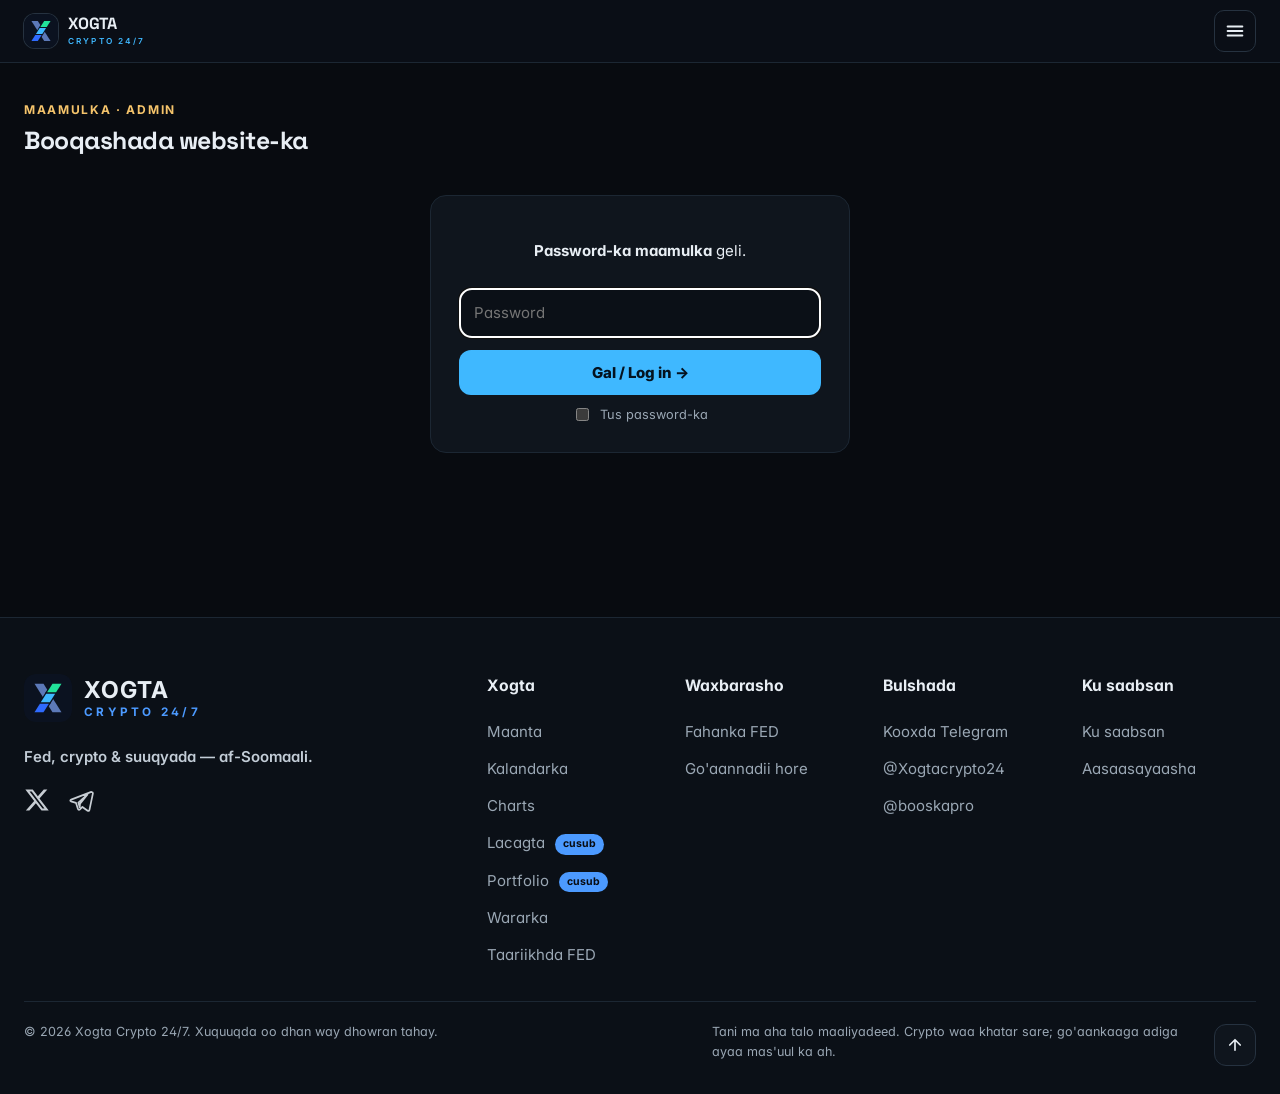
<file: admin.html>
<!DOCTYPE html>
<html lang="so">
<head>
  <meta charset="utf-8">
  <meta name="viewport" content="width=device-width, initial-scale=1">
  <meta name="robots" content="noindex, nofollow">
  <title>Maamulka · Xogta Crypto 24/7</title>
  <meta name="theme-color" content="#0B1220">
  <link rel="icon" href="logo.svg" type="image/svg+xml">
  <link rel="preconnect" href="https://fonts.googleapis.com">
  <link rel="preconnect" href="https://fonts.gstatic.com" crossorigin>
  <link href="https://fonts.googleapis.com/css2?family=Inter:wght@400;500;600;700&family=Space+Grotesk:wght@500;600;700&display=swap" rel="stylesheet">
  <link rel="stylesheet" href="style.css">
  <script src="config.js"></script>
  <script src="layout.js"></script>
  <style>
    .mgw { padding-top: 34px; padding-bottom: 60px; }
    .mg-login { max-width: 420px; margin: 40px auto; text-align: center; }
    .mg-login #mg-w { display: flex; justify-content: center; margin-top: 18px; min-height: 44px; }
    .mg-msg { margin-top: 14px; color: var(--muted); font-size: .9rem; } .mg-msg.bad { color: #F05A5F; }
    .mg-kp { display: grid; grid-template-columns: repeat(4, minmax(0, 1fr)); gap: 12px; margin: 18px 0 22px; }
    .mg-kp div { background: var(--card); border: 1px solid var(--line); border-radius: 16px; padding: 14px 16px; }
    .mg-kp span { display: block; font-size: .75rem; color: var(--muted); } .mg-kp b { font-family: var(--font-display); font-size: 1.7rem; }
    .mg-row { display: flex; justify-content: space-between; align-items: center; gap: 12px; flex-wrap: wrap; margin: 26px 0 10px; }
    .mg-row h2 { margin: 0; font-family: var(--font-display); font-size: 1.25rem; }
    .mg-tools { display: flex; gap: 8px; } .mg-tools input { background: var(--card); border: 1px solid var(--line-2); color: var(--text); border-radius: 10px; padding: 8px 12px; font: inherit; font-size: .85rem; min-width: 200px; }
    .mg-btn { background: var(--text); color: var(--bg); border: 0; border-radius: 10px; padding: 8px 14px; font: 700 .82rem Inter, sans-serif; cursor: pointer; }
    .mg-tbl { width: 100%; border-collapse: collapse; background: var(--card); border: 1px solid var(--line); border-radius: 16px; overflow: hidden; font-size: .86rem; }
    .mg-tbl th { text-align: left; font-size: .72rem; letter-spacing: .05em; text-transform: uppercase; color: var(--muted); background: var(--card-2); padding: 10px 12px; }
    .mg-tbl td { padding: 10px 12px; border-top: 1px solid var(--line); vertical-align: middle; }
    .mg-u { display: flex; align-items: center; gap: 10px; } .mg-u img, .mg-u i { width: 32px; height: 32px; border-radius: 50%; background: var(--card-2); flex-shrink: 0; }
    .mg-u a { color: var(--accent-ink); text-decoration: none; font-size: .78rem; }
    .mg-tag { font-size: .7rem; font-weight: 800; padding: 3px 8px; border-radius: 999px; } .mg-tag.y { background: rgba(43,214,123,.15); color: #2BD67B; } .mg-tag.n { background: rgba(240,90,95,.15); color: #F05A5F; } .mg-tag.a { background: rgba(63,184,255,.15); color: #3FB8FF; }
    .mg-days { width: 100%; border-collapse: collapse; font-size: .82rem; background: var(--card); border: 1px solid var(--line); border-radius: 16px; overflow: hidden; }
    .mg-days th, .mg-days td { padding: 8px 10px; text-align: right; border-top: 1px solid var(--line); } .mg-days th { color: var(--muted); font-size: .7rem; text-transform: uppercase; background: var(--card-2); border-top: 0; } .mg-days td:first-child, .mg-days th:first-child { text-align: left; }
    .mg-scroll { overflow-x: auto; }
    .mg-g { display: block; font-style: normal; font-size: .78rem; margin-top: 2px; color: var(--muted); } .mg-g.up { color: #2BD67B; } .mg-g.down { color: #F05A5F; }
    .mg-rg { display: inline-flex; gap: 4px; padding: 5px; border-radius: 14px; background: var(--card); border: 1px solid var(--line); margin: 4px 0 14px; flex-wrap: wrap; }
    .mg-rg button { border: 0; background: transparent; color: var(--muted); font: 600 .9rem Inter, sans-serif; padding: 9px 14px; border-radius: 10px; cursor: pointer; } .mg-rg button.on { background: var(--text); color: var(--bg); }
    .mg-card { background: var(--card); border: 1px solid var(--line); border-radius: 16px; padding: 18px 20px; margin-bottom: 16px; min-width: 0; }
    .mg-card h2 { margin: 0 0 12px; font-family: var(--font-display); font-size: 1.15rem; }
    .mg-ch-h { display: flex; justify-content: space-between; gap: 12px; flex-wrap: wrap; align-items: flex-start; } .mg-ch-h h2 { margin: 0; }
    .mg-mini { display: flex; gap: 10px; } .mg-mini div { background: var(--card-2); border-radius: 12px; padding: 8px 12px; } .mg-mini span { display: block; font-size: .72rem; color: var(--muted); } .mg-mini b { font-family: var(--font-display); font-size: 1.2rem; }
    .mg-ch { width: 100%; height: 260px; margin-top: 12px; display: block; } .mg-ax { font-size: 11px; fill: var(--muted); }
    .mg-dot { display: inline-block; width: 9px; height: 9px; border-radius: 3px; margin-right: 4px; vertical-align: 0; }
    .mg-two { display: grid; grid-template-columns: 1fr 1fr; gap: 16px; }
    .mg-bar { display: grid; grid-template-columns: 150px 1fr 90px; align-items: center; gap: 10px; padding: 7px 0; border-top: 1px solid var(--line); font-size: .88rem; }
    .mg-bar span { white-space: nowrap; overflow: hidden; text-overflow: ellipsis; } .mg-bar i { display: block; height: 10px; border-radius: 99px; background: linear-gradient(90deg, #3FB8FF, #5B5BFF); } .mg-bar.pg i { background: #F5B53F; }
    .mg-bar b { text-align: right; font-family: var(--font-display); } .mg-bar small { color: var(--muted); font-weight: 500; }
    .mg-note { background: rgba(63,184,255,.1); border: 1px solid rgba(63,184,255,.3); border-radius: 12px; padding: 12px 14px; font-size: .9rem; margin: 14px 0 0; }
    @media (max-width: 760px) { .mg-two { grid-template-columns: 1fr; } .mg-bar { grid-template-columns: 110px 1fr 70px; } .mg-ch { height: 200px; } }
    @media (max-width: 760px) { .mg-kp { grid-template-columns: repeat(2, minmax(0, 1fr)); } .mg-hide { display: none; } }
  </style>
</head>
<body>
<header data-header="admin"></header>
<main class="wrap mgw">
  <span class="eyebrow">MAAMULKA · ADMIN</span>
  <h1 class="h1">Booqashada website-ka</h1>
  <div id="mg"></div>
</main>
<footer data-footer></footer>
<script>
(function () {
  "use strict";
  const root = document.getElementById("mg");
  const esc = (s) => String(s == null ? "" : s).replace(/&/g, "&amp;").replace(/</g, "&lt;").replace(/>/g, "&gt;").replace(/"/g, "&quot;");
  const get = (k) => { try { return localStorage.getItem(k); } catch (e) { return null; } };
  const set = (k, v) => { try { v == null ? localStorage.removeItem(k) : localStorage.setItem(k, v); } catch (e) {} };
  const api = (op, body) => fetch("/api/member?op=" + op, { method: body ? "POST" : "GET", headers: { "Content-Type": "application/json" }, body: body ? JSON.stringify(body) : undefined }).then((r) => r.json());
  const dt = (t) => t ? new Date(t).toLocaleString("en-GB", { day: "numeric", month: "short", year: "numeric", hour: "2-digit", minute: "2-digit" }) : "—";
  let DATA = null;

  function login(msg, bad) {
    root.innerHTML = `<div class="mg-login card" style="padding:28px">
      <p><b>Password-ka maamulka</b> geli.</p>
      <input id="mg-pw" type="password" autocomplete="off" placeholder="Password" style="width:100%;margin-top:10px;background:var(--card-2);border:1px solid var(--line-2);color:var(--text);border-radius:12px;padding:12px 14px;font:inherit">
      <button type="button" id="mg-go" style="display:block;width:100%;margin-top:12px;padding:13px;border:0;border-radius:12px;background:#3FB8FF;color:#04121F;font:800 1rem Inter,sans-serif;cursor:pointer">Gal / Log in →</button>
      <label style="display:flex;gap:8px;justify-content:center;align-items:center;margin-top:10px;font-size:.85rem;color:var(--muted);cursor:pointer"><input type="checkbox" id="mg-sh"> Tus password-ka</label>
      <div id="mg-st" style="margin-top:14px;padding:10px 12px;border-radius:10px;font-size:.92rem;line-height:1.5;${msg ? "" : "display:none;"}background:${bad ? "rgba(240,90,95,.12);color:#F05A5F" : "rgba(63,184,255,.1);color:var(--text)"}">${msg || ""}</div></div>`;
    const st = root.querySelector("#mg-st"), go = root.querySelector("#mg-go"), pw = root.querySelector("#mg-pw");
    const say = (t, bad) => { st.style.display = "block"; st.style.background = bad ? "rgba(240,90,95,.12)" : "rgba(63,184,255,.1)"; st.style.color = bad ? "#F05A5F" : "var(--text)"; st.innerHTML = t; };
    async function submit() {
      const v = pw.value.trim();
      if (!v) return say("Marka hore password-ka qor.", true);
      go.disabled = true; go.textContent = "Waa la hubinayaa…"; say("Waa la hubinayaa…");
      const ac = new AbortController(), to = setTimeout(() => ac.abort(), 20000);
      let r = null, why = "";
      try {
        const res = await fetch("/api/member?op=admin&_=" + Date.now(), { method: "POST", cache: "no-store", signal: ac.signal, headers: { "Content-Type": "application/json" }, body: JSON.stringify({ pw: v }) });
        const txt = await res.text();
        try { r = JSON.parse(txt); } catch (e) { why = "Server-ka jawaab khaldan ayuu bixiyay (" + res.status + "): " + esc(txt.replace(/<[^>]+>/g, " ").replace(/\s+/g, " ").trim().slice(0, 120)); }
      } catch (e) { why = e.name === "AbortError" ? "Server-ku 20 ilbiriqsi kuma jawaabin. Isku day mar kale." : "Server-ka lama gaari karo (internet?)."; }
      clearTimeout(to);
      go.disabled = false; go.textContent = "Gal / Log in →";
      if (r && r.t) { say("✓ Password-ku waa sax. Xogta ayaa soo socota…"); set("xc-adm", r.t); return load(); }
      say(why || (r && r.error ? "✗ " + esc(r.error) : "✗ Jawaab aan la garanayn."), true);
    }
    go.addEventListener("click", submit);
    pw.addEventListener("keydown", (e) => { if (e.key === "Enter") { e.preventDefault(); submit(); } });
    root.querySelector("#mg-sh").addEventListener("change", (e) => { pw.type = e.target.checked ? "text" : "password"; });
    pw.focus();
  }
  async function load() {
    const t = get("xc-adm");
    if (!t) return login();
    root.innerHTML = `<p class="mg-msg">Xogta ayaa soo socota…</p>`;
    let r = null, why = "";
    try {
      const res = await fetch("/api/member?op=stats&_=" + Date.now(), { method: "POST", cache: "no-store", headers: { "Content-Type": "application/json" }, body: JSON.stringify({ t }) });
      const txt = await res.text();
      try { r = JSON.parse(txt); } catch (e) { why = "Xogta booqashada lama soo qaadi karo (server " + res.status + ")."; }
    } catch (e) { why = "Server-ka lama gaari karo."; }
    if (!r || r.error) { if (r && r.error === "Login") set("xc-adm", null); return login(why || (r && r.error === "Login" ? "Fadlan mar kale gal." : esc((r && r.error) || "Khalad")), true); }
    DATA = r; render();
  }
  const fmt = (n) => (n || 0).toLocaleString("en-US");
  const pct = (a, b) => (b ? Math.round((a - b) / b * 100) : null);
  const gr = (g) => g == null ? `<em class="mg-g">— cusub</em>` : `<em class="mg-g ${g >= 0 ? "up" : "down"}">${g >= 0 ? "▲" : "▼"} ${Math.abs(g)}%</em>`;
  const MO = ["Jan", "Feb", "Mar", "Abr", "May", "Jun", "Lul", "Og", "Seb", "Okt", "Nof", "Dis"];
  let DN; try { DN = new Intl.DisplayNames(["so", "en"], { type: "region" }); } catch (e) { DN = null; }
  const cname = (c) => { if (c === "XX") return "Lama garanayo"; try { return (DN && DN.of(c)) || c; } catch (e) { return c; } };
  const flag = (c) => c && c.length === 2 && c !== "XX" ? String.fromCodePoint(...[...c].map((x) => 127397 + x.charCodeAt(0))) : "🌐";
  const PG = { maanta: "Maanta", index: "Maanta", charts: "Charts", lacagta: "Lacagta", kalandarka: "Kalandarka", wararka: "Wararka", taariikhda: "Taariikhda FED", fahanka: "Fahanka FED", "ku-saabsan": "Ku saabsan" };
  const RANGES = [["7", "7 maalin"], ["30", "30 maalin"], ["90", "90 maalin"], ["1y", "1 sano"], ["5y", "5 sano"]];
  let RG = get("xc-adm-rg") || "30";

  function series() {
    const r = DATA;
    if (RG === "1y" || RG === "5y") {
      const n = RG === "1y" ? 12 : 60, ms = r.months.slice(-n);
      return { pts: ms.map((x) => ({ l: MO[+x.m.slice(5) - 1] + (RG === "5y" ? " " + x.m.slice(2, 4) : ""), u: x.u, v: x.h.v || 0, n: x.h.new || 0 })), H: ms.map((x) => x.h), prevU: null, unit: "bishii" };
    }
    const n = +RG, ds = r.days.slice(-n), prev = r.days.slice(-2 * n, -n);
    return { pts: ds.map((x) => ({ l: +x.d.slice(8) + " " + MO[+x.d.slice(5, 7) - 1], u: x.u, v: x.h.v || 0, n: x.h.new || 0 })), H: ds.map((x) => x.h), prev, unit: "maalintii" };
  }
  function chart(pts) {
    const W = 1000, H = 260, pl = 46, pr = 12, pt = 14, pb = 30, max = Math.max(4, ...pts.map((p) => Math.max(p.u, p.v)));
    const nice = Math.pow(10, Math.floor(Math.log10(max))), top = Math.ceil(max / nice) * nice;
    const x = (i) => pl + (pts.length < 2 ? (W - pl - pr) / 2 : i * (W - pl - pr) / (pts.length - 1)), y = (v) => pt + (1 - v / top) * (H - pt - pb);
    const bw = Math.max(2, (W - pl - pr) / pts.length * 0.62);
    let s = "";
    for (let k = 0; k <= 4; k++) { const v = top * k / 4; s += `<line x1="${pl}" x2="${W - pr}" y1="${y(v)}" y2="${y(v)}" stroke="var(--line)"/><text x="${pl - 8}" y="${y(v) + 4}" text-anchor="end" class="mg-ax">${fmt(Math.round(v))}</text>`; }
    pts.forEach((p, i) => { s += `<rect x="${x(i) - bw / 2}" y="${y(p.u)}" width="${bw}" height="${Math.max(0, H - pb - y(p.u))}" rx="3" fill="#3FB8FF" opacity=".85"><title>${esc(p.l)} · booqdayaal ${fmt(p.u)} · bogag ${fmt(p.v)}</title></rect>`; });
    s += `<polyline fill="none" stroke="#F5B53F" stroke-width="2.5" points="${pts.map((p, i) => x(i) + "," + y(p.v)).join(" ")}"/>`;
    const step = Math.ceil(pts.length / 8);
    pts.forEach((p, i) => { if (i % step === 0 || i === pts.length - 1) s += `<text x="${x(i)}" y="${H - 8}" text-anchor="middle" class="mg-ax">${esc(p.l)}</text>`; });
    return `<svg viewBox="0 0 ${W} ${H}" class="mg-ch" preserveAspectRatio="none">${s}</svg>`;
  }
  function render() {
    const r = DATA, S = series(), P = S.pts;
    const sum = (k) => P.reduce((a, p) => a + p[k], 0);
    const views = sum("v"), newU = sum("n"), today = r.days[r.days.length - 1], yday = r.days[r.days.length - 2];
    const prevViews = S.prev ? S.prev.reduce((a, x) => a + (x.h.v || 0), 0) : null;
    // dalalka
    const C = {}; S.H.forEach((h) => Object.keys(h).forEach((k) => { if (k.startsWith("c:")) C[k.slice(2)] = (C[k.slice(2)] || 0) + h[k]; }));
    const cs = Object.entries(C).sort((a, b) => b[1] - a[1]), ctot = cs.reduce((a, c) => a + c[1], 0) || 1, cmax = cs.length ? cs[0][1] : 1;
    const Pg = {}; S.H.forEach((h) => Object.keys(h).forEach((k) => { if (k.startsWith("p:")) Pg[k.slice(2)] = (Pg[k.slice(2)] || 0) + h[k]; }));
    const ps = Object.entries(Pg).sort((a, b) => b[1] - a[1]), pmax = ps.length ? ps[0][1] : 1;
    const empty = !r.all;
    root.innerHTML = (r.kv ? "" : `<p class="mg-msg bad">Database (KV) lama helin.</p>`) +
      (empty ? `<div class="mg-note">Tirinta booqashada hadda ayay bilaabatay. Xogtu way soo badan doontaa marka dadku booqdaan; 5 sano ayaa la kaydinayaa.</div>` : "") + `
      <div class="mg-kp">
        <div><span>Maanta · booqdayaal</span><b>${fmt(today.u)}</b>${gr(pct(today.u, yday.u))}</div>
        <div><span>7 maalin · firfircoon</span><b>${fmt(r.wau)}</b>${gr(pct(r.wau, r.wau0))}</div>
        <div><span>30 maalin · firfircoon</span><b>${fmt(r.mau)}</b>${gr(pct(r.mau, r.mau0))}</div>
        <div><span>Wadarta booqdayaasha (abid)</span><b>${fmt(r.all)}</b><em class="mg-g">Telegram: ${r.group != null ? fmt(r.group) : "—"}</em></div>
      </div>
      <div class="mg-rg">${RANGES.map(([k, l]) => `<button data-rg="${k}" class="${k === RG ? "on" : ""}">${l}</button>`).join("")}</div>
      <div class="mg-card">
        <div class="mg-ch-h"><div><h2>Booqashada</h2><p class="mg-msg" style="margin:4px 0 0"><i class="mg-dot" style="background:#3FB8FF"></i>Booqdayaal ${S.unit} &nbsp; <i class="mg-dot" style="background:#F5B53F"></i>Bogag la furay</p></div>
          <div class="mg-mini"><div><span>Bogag la furay</span><b>${fmt(views)}</b>${prevViews != null ? gr(pct(views, prevViews)) : ""}</div><div><span>Booqdayaal cusub</span><b>${fmt(newU)}</b></div></div></div>
        ${chart(P)}
      </div>
      <div class="mg-two">
        <div class="mg-card"><h2>Dalalka laga soo booqday</h2>
          ${cs.length ? cs.slice(0, 12).map(([c, n]) => `<div class="mg-bar"><span>${flag(c)} ${esc(cname(c))}</span><i style="width:${Math.max(3, n / cmax * 100)}%"></i><b>${fmt(n)} <small>${Math.round(n / ctot * 100)}%</small></b></div>`).join("") : `<p class="mg-msg">Weli xog ma jirto.</p>`}
          ${cs.length > 12 ? `<p class="mg-msg">+ ${cs.length - 12} dal oo kale</p>` : ""}</div>
        <div class="mg-card"><h2>Bogagga ugu badan</h2>
          ${ps.length ? ps.slice(0, 10).map(([p, n]) => `<div class="mg-bar pg"><span>${esc(PG[p] || p)}</span><i style="width:${Math.max(3, n / pmax * 100)}%"></i><b>${fmt(n)}</b></div>`).join("") : `<p class="mg-msg">Weli xog ma jirto.</p>`}</div>
      </div>
      <div class="mg-card"><h2>Sannad kasta (5 sano)</h2>
        <div class="mg-scroll"><table class="mg-days"><tr><th>Sannad</th><th>Booqdayaal gaar ah</th><th>Bogag la furay</th><th>Korriin</th></tr>
        ${r.years.slice().reverse().map((y, i, a) => `<tr><td>${y.y}</td><td>${fmt(y.u)}</td><td>${fmt(y.v)}</td><td>${a[i + 1] && a[i + 1].u ? gr(pct(y.u, a[i + 1].u)) : "—"}</td></tr>`).join("")}</table></div></div>
      <p class="mg-msg" style="margin-top:16px">Booqde = qof gaar ah (browser). Dalka waxaa laga garanayaa IP-ga (Vercel); magac iyo lambar lama kaydiyo. · <a href="#" id="mg-out">Ka bax (logout)</a></p>`;
    root.querySelectorAll(".mg-rg button").forEach((b) => b.addEventListener("click", () => { RG = b.dataset.rg; set("xc-adm-rg", RG); render(); }));
    root.querySelector("#mg-out").addEventListener("click", (e) => { e.preventDefault(); set("xc-adm", null); login(); });
  }
  load();
})();
</script>
</body>
</html>
</file>
<file: style.css>
@import url("https://fonts.googleapis.com/css2?family=Inter+Tight:wght@500;600;700;800&display=swap");
/* =========================================================
   Xogta Crypto 24/7 — naqshadda guud
   Midabada waxay ku jiraan "variables" (--bg, --accent ...).
   Mugdi (dark) waa caadi; iftiin (light) waa [data-theme="light"].
   ========================================================= */
:root {
  --bg: #080B10;
  --bg-2: #0B1017;
  --card: #0F151D;
  --card-2: #0B1017;
  --line: #1C2733;
  --line-2: #263240;
  --text: #E8EEF4;
  --text-2: #C3CDD7;
  --muted: #9AA7B4;
  --accent: #4C9AFF;
  --accent-ink: #4C9AFF;
  --on-accent: #080B10;
  --up: #3DD68C;
  --down: #FF7A6B;
  --hawk: #F5A524;
  --hawk-soft: #F5C46B;
  --hawk-bg: #1E1A0E;
  --hawk-line: #4A3B16;
  --dove: #8CC2FF;
  --dove-bg: #0E1A2B;
  --dove-line: #1D3557;
  --ok-bg: #0E2A1D;
  --ok: #5BE49B;
  --radius: 16px;
  --font-scale: 1;
  color-scheme: dark;
}
[data-theme="light"] {
  --bg: #F6F7F9;
  --bg-2: #FFFFFF;
  --card: #FFFFFF;
  --card-2: #F3F5F8;
  --line: #E3E7EC;
  --line-2: #D5DBE2;
  --text: #0F172A;
  --text-2: #334155;
  --muted: #5B6675;
  --up: #047857;
  --down: #C2410C;
  --hawk: #B45309;
  --hawk-soft: #92400E;
  --hawk-bg: #FFF7ED;
  --hawk-line: #FED7AA;
  --dove: #1D4ED8;
  --dove-bg: #EFF6FF;
  --dove-line: #BFDBFE;
  --ok-bg: #ECFDF5;
  --ok: #047857;
  color-scheme: light;
}

* { box-sizing: border-box; }
html { scroll-behavior: smooth; scroll-padding-top: 130px; font-size: calc(15px * var(--font-scale)); }
body {
  margin: 0;
  background: var(--bg);
  color: var(--text);
  font: 400 1rem/1.55 Inter, system-ui, -apple-system, sans-serif;
  -webkit-font-smoothing: antialiased;
}
a { color: var(--accent-ink); }
img { max-width: 100%; }
.wrap { max-width: 1320px; margin: 0 auto; padding: 0 24px; }
.accent { color: var(--accent-ink); }
.muted { color: var(--muted); }
.small { font-size: .87rem; }
.mono { font-family: "JetBrains Mono", ui-monospace, monospace; }
.r { text-align: right; }
.up { color: var(--up); }
.down { color: var(--down); }
.hawk { color: var(--hawk); }
.dove { color: var(--dove); }
.sr-only { position: absolute; width: 1px; height: 1px; overflow: hidden; clip: rect(0 0 0 0); white-space: nowrap; }

/* ---------- Header ---------- */
.site-header { position: sticky; top: 0; z-index: 20; background: color-mix(in srgb, var(--bg-2) 92%, transparent); backdrop-filter: blur(10px); border-bottom: 1px solid var(--line); }
.header-row { display: flex; align-items: center; justify-content: space-between; gap: 14px; padding-top: 12px; padding-bottom: 12px; flex-wrap: wrap; }
.brand { display: flex; align-items: center; gap: 10px; text-decoration: none; color: var(--text); }
.brand-mark { width: 40px; height: 40px; border-radius: 11px; background: var(--accent); display: grid; place-items: center; flex: none; }
.brand-mark svg { stroke: var(--on-accent); }
.brand-name { font-family: "Space Grotesk", sans-serif; font-weight: 700; font-size: 1.35rem; letter-spacing: -0.02em; }
.main-nav { display: flex; gap: 2px; flex-wrap: wrap; }
.main-nav a { padding: 10px 12px; border-radius: 8px; color: var(--text-2); text-decoration: none; font-weight: 500; white-space: nowrap; }
.main-nav a:hover { background: var(--card-2); color: var(--text); }
.main-nav a[aria-current="page"] { background: var(--card-2); color: var(--text); font-weight: 700; }
.header-tools { display: flex; align-items: center; gap: 8px; }
.icon-btn { width: 44px; height: 44px; border-radius: 10px; border: 1px solid var(--line-2); background: transparent; color: var(--text); display: grid; place-items: center; cursor: pointer; }
.icon-btn:hover { background: var(--card-2); }
.status { display: inline-flex; align-items: center; gap: 8px; padding: 6px 12px; border-radius: 999px; font-size: .85rem; font-weight: 600; background: var(--card-2); color: var(--muted); white-space: nowrap; }
.status .dot { width: 8px; height: 8px; border-radius: 50%; background: var(--muted); }
.status.live { background: var(--ok-bg); color: var(--ok); }
.status.live .dot { background: var(--ok); animation: pulse 1.6s infinite; }
.status.warn { background: var(--hawk-bg); color: var(--hawk-soft); }
.status.warn .dot { background: var(--hawk); }
@keyframes pulse { 0%,100% { opacity: 1; } 50% { opacity: .35; } }

@media (max-width: 860px) {
  .main-nav { order: 3; width: 100%; flex-wrap: nowrap; overflow-x: auto; }
  .main-nav a { padding: 8px 10px; font-size: .93rem; }
  .brand-name { font-size: 1.15rem; }
  .brand-mark { width: 34px; height: 34px; }
  .header-row { padding-top: 10px; padding-bottom: 6px; }
}

/* ---------- Theme panel ---------- */
.theme-panel { position: absolute; right: 24px; top: 100%; margin-top: 8px; width: 310px; background: var(--card); border: 1px solid var(--line-2); border-radius: 16px; padding: 18px; display: flex; flex-direction: column; gap: 14px; box-shadow: 0 18px 40px rgba(0,0,0,.35); z-index: 30; }
.theme-panel[hidden] { display: none; }
.theme-panel h2 { margin: 0; font-size: 1.05rem; }
.theme-panel .label { font-size: .85rem; color: var(--muted); margin-bottom: 8px; }
.swatches { display: flex; gap: 10px; flex-wrap: wrap; }
.swatch { width: 44px; height: 44px; border-radius: 50%; border: 3px solid transparent; cursor: pointer; }
.swatch[aria-pressed="true"] { border-color: var(--text); }
.seg { display: grid; grid-template-columns: repeat(3, minmax(0, 1fr)); gap: 8px; }
.seg button { padding: 10px 6px; border-radius: 10px; border: 1px solid var(--line-2); background: transparent; color: var(--text-2); font: 600 .87rem Inter, sans-serif; cursor: pointer; min-height: 44px; }
.seg button[aria-pressed="true"] { border: 2px solid var(--accent); color: var(--text); }

/* ---------- Ticker ---------- */
.ticker { overflow: hidden; border-top: 1px solid var(--line); background: var(--card-2); }
.ticker-track { display: flex; gap: 32px; width: max-content; padding: 9px 24px; font: 500 .87rem "JetBrains Mono", monospace; white-space: nowrap; animation: scroll 55s linear infinite; }
.ticker:hover .ticker-track { animation-play-state: paused; }
.ticker-item .sym { color: var(--muted); margin-right: 6px; }
@keyframes scroll { from { transform: translateX(0); } to { transform: translateX(-50%); } }
@media (prefers-reduced-motion: reduce) { .ticker-track { animation: none; } html { scroll-behavior: auto; } }

/* ---------- Sections & cards ---------- */
.section { padding: 28px 0 6px; }
.section-head { display: flex; justify-content: space-between; align-items: flex-end; gap: 16px; flex-wrap: wrap; margin-bottom: 16px; }
.eyebrow { display: inline-block; font-size: .8rem; font-weight: 700; letter-spacing: .08em; color: var(--hawk-soft); margin-bottom: 6px; text-transform: uppercase; }
.h1 { font-family: "Space Grotesk", sans-serif; font-size: clamp(1.9rem, 4vw, 2.9rem); line-height: 1.1; letter-spacing: -0.02em; margin: 0 0 10px; }
.h2 { font-family: "Space Grotesk", sans-serif; font-size: clamp(1.35rem, 2.3vw, 1.75rem); line-height: 1.2; margin: 0; }
.h3 { font-family: "Space Grotesk", sans-serif; font-size: 1.25rem; margin: 4px 0 10px; }
.lead { font-size: 1.12rem; color: var(--text-2); margin: 0; max-width: 760px; }
.note { font-size: .87rem; color: var(--muted); margin: 12px 0 0; }
.card { background: var(--card); border: 1px solid var(--line); border-radius: var(--radius); padding: 20px; }
.card-2 { background: var(--card-2); border-radius: 12px; padding: 14px; }
.grid { display: grid; gap: 14px; grid-template-columns: repeat(auto-fit, minmax(var(--min, 240px), 1fr)); }
.chip { display: inline-flex; align-items: center; gap: 6px; padding: 3px 10px; border-radius: 999px; font-size: .8rem; font-weight: 700; background: var(--card-2); color: var(--text-2); }
.chip.ok { background: var(--ok-bg); color: var(--ok); }
.chip.hawk { background: var(--hawk-bg); color: var(--hawk-soft); }
.chip.dove { background: var(--dove-bg); color: var(--dove); }
.btn { display: inline-flex; align-items: center; justify-content: center; gap: 8px; padding: 12px 18px; min-height: 44px; border-radius: 10px; border: 0; background: var(--accent); color: var(--on-accent); font: 700 .95rem Inter, sans-serif; text-decoration: none; cursor: pointer; }
.btn.ghost { background: transparent; color: var(--text); border: 1px solid var(--line-2); }

/* ---------- KPI ---------- */
.kpi { display: flex; flex-direction: column; gap: 4px; }
.kpi-label { font-size: .87rem; color: var(--muted); }
.kpi-value { font-family: "Space Grotesk", sans-serif; font-size: 1.95rem; font-weight: 700; line-height: 1.15; }
.kpi-sub { font-size: .87rem; color: var(--muted); }
.fng-bar { position: relative; height: 8px; border-radius: 4px; margin-top: 8px; background: linear-gradient(90deg, #FF7A6B, #F5A524 35%, #9AA7B4 50%, #8BD17C 65%, #3DD68C); }
.fng-pin { position: absolute; top: -4px; width: 4px; height: 16px; border-radius: 2px; background: var(--text); left: 50%; transition: left .6s; display: none; }

/* ---------- FED decisions ---------- */
.decision { background: var(--card-2); border: 1px solid var(--line); border-radius: 14px; padding: 18px; display: flex; flex-direction: column; gap: 6px; }
.decision.next { background: var(--hawk-bg); border-color: var(--hawk-line); }
.decision .when { font-size: .78rem; font-weight: 700; letter-spacing: .06em; color: var(--muted); text-transform: uppercase; }
.decision.next .when { color: var(--hawk-soft); }
.decision .what { font-family: "Space Grotesk", sans-serif; font-size: 1.5rem; font-weight: 700; }
.decision .detail { color: var(--text-2); }
.countdown { display: flex; gap: 10px; flex-wrap: wrap; }
.countdown div { background: var(--card); border: 1px solid var(--line); border-radius: 10px; padding: 8px 12px; text-align: center; min-width: 64px; }
.countdown b { display: block; font: 700 1.4rem "JetBrains Mono", monospace; }
.countdown span { font-size: .75rem; color: var(--muted); }

/* ---------- Coins table ---------- */
.table-card { padding: 0; overflow: hidden; }
.table-scroll { overflow-x: auto; }
table.data { width: 100%; border-collapse: collapse; }
.data th { text-align: left; font-size: .78rem; font-weight: 600; letter-spacing: .05em; text-transform: uppercase; color: var(--muted); padding: 14px 16px; border-bottom: 1px solid var(--line); white-space: nowrap; }
.data th.r { text-align: right; }
.data td { padding: 14px 16px; border-bottom: 1px solid var(--line); white-space: nowrap; }
.data tr:last-child td { border-bottom: 0; }
.data tbody tr:hover { background: var(--card-2); }
.coin-cell { display: flex; align-items: center; gap: 12px; }
.coin-icon { width: 32px; height: 32px; border-radius: 50%; display: grid; place-items: center; font: 700 .8rem Inter, sans-serif; color: #080B10; flex: none; }
.coin-name { font-weight: 600; }
.coin-sym { color: var(--muted); font-size: .87rem; }
.price { font-family: "JetBrains Mono", monospace; font-weight: 700; border-radius: 6px; padding: 2px 6px; transition: background-color .8s; }
.flash-up { background-color: rgba(61, 214, 140, .25); transition: none; }
.flash-down { background-color: rgba(255, 122, 107, .25); transition: none; }
.chg { font-weight: 700; }
.rank { color: var(--muted); width: 32px; }
.spark { display: block; margin-left: auto; }
.skeleton { display: inline-block; height: 14px; width: 80px; border-radius: 4px; background: linear-gradient(90deg, var(--card-2), var(--line), var(--card-2)); background-size: 200% 100%; animation: shimmer 1.4s infinite; }
@keyframes shimmer { from { background-position: 200% 0; } to { background-position: -200% 0; } }
@media (max-width: 760px) { .hide-sm { display: none; } .data td, .data th { padding: 12px 10px; } }
@media (max-width: 480px) {
  .hide-xs { display: none; }
  .coin-icon { display: none; }
  .data td, .data th { padding: 12px 8px; }
  .price, .chg { font-size: .87rem; }
  .kpi-value { font-size: 1.65rem; }
}

/* ---------- Soon ---------- */
.soon { border-style: dashed; border-color: var(--line-2); }
.soon-list { margin: 12px 0 0; padding-left: 20px; color: var(--text-2); }
.soon-list li { margin: 4px 0; }

/* ---------- FED education ---------- */
.chain { display: flex; flex-wrap: wrap; gap: 10px; align-items: stretch; }
.step { flex: 1 1 160px; background: var(--card); border: 1px solid var(--line); border-radius: 14px; padding: 16px; display: flex; flex-direction: column; gap: 4px; }
.step .num, .num { font: 500 .8rem "JetBrains Mono", monospace; color: var(--accent-ink); }
.step span:last-child { font-size: .87rem; color: var(--muted); }
.step.hi { background: var(--hawk-bg); border-color: var(--hawk-line); }
.step.hi .num { color: var(--hawk-soft); }
.chev { display: flex; align-items: center; color: var(--muted); font-size: 22px; }
@media (max-width: 760px) { .chev { display: none; } }
.effects { list-style: none; margin: 0; padding: 0; display: flex; flex-direction: column; gap: 8px; }
.effects li { display: flex; justify-content: space-between; gap: 12px; padding: 10px 12px; background: var(--card-2); border-radius: 10px; }
.side-hawk { border-color: var(--hawk-line); }
.side-dove { border-color: var(--dove-line); }

.lessons { display: flex; flex-direction: column; gap: 10px; }
.lesson { background: var(--card); border: 1px solid var(--line); border-radius: 14px; }
.lesson summary { list-style: none; cursor: pointer; padding: 18px 20px; display: flex; gap: 16px; align-items: center; min-height: 44px; }
.lesson summary::-webkit-details-marker { display: none; }
.lesson summary .num { flex: none; width: 70px; }
.lesson summary b { font-size: 1.08rem; flex: 1; }
.lesson summary .time { color: var(--muted); font-size: .85rem; white-space: nowrap; }
.lesson summary::after { content: "+"; font-size: 1.4rem; color: var(--muted); width: 20px; text-align: center; }
.lesson[open] summary::after { content: "−"; }
.lesson[open] { border-color: var(--accent); }
.lesson-body { padding: 0 20px 20px 106px; color: var(--text-2); }
.lesson-body p { margin: 0 0 10px; max-width: 780px; }
.lesson-body .example { background: var(--card-2); border-radius: 10px; padding: 12px 14px; margin-top: 6px; }
@media (max-width: 640px) { .lesson-body { padding: 0 18px 18px; } .lesson summary .num { width: auto; } }
.gloss .card p, .values .card p { margin: 4px 0 0; font-size: .93rem; color: var(--text-2); }

/* ---------- About ---------- */
.founder { display: flex; gap: 28px; align-items: center; flex-wrap: wrap; padding: 32px; }
.founder-photo { width: 150px; height: 150px; border-radius: 24px; background: var(--card-2); border: 1px solid var(--line-2); display: grid; place-items: center; font: 700 4rem "Space Grotesk", sans-serif; color: var(--accent); flex: none; overflow: hidden; }
.founder-photo img { width: 100%; height: 100%; object-fit: cover; }
.founder-body { flex: 1 1 380px; }
.founder-name { font-family: "Space Grotesk", sans-serif; font-size: 2.6rem; margin: 0; line-height: 1.1; }
.socials { display: flex; flex-wrap: wrap; gap: 8px; margin-top: 14px; }

/* ---------- Footer ---------- */
.site-footer { margin-top: 48px; border-top: 1px solid var(--line); background: var(--bg-2); }
.footer-grid { display: grid; gap: 24px; grid-template-columns: repeat(auto-fit, minmax(180px, 1fr)); padding-top: 32px; }
.footer-grid a { display: block; color: var(--text-2); text-decoration: none; padding: 4px 0; }
.footer-grid a:hover { color: var(--text); }
.footer-bottom { display: flex; justify-content: space-between; gap: 12px; flex-wrap: wrap; padding: 18px 0 28px; margin-top: 24px; border-top: 1px solid var(--line); font-size: .82rem; color: var(--muted); }

/* ---------- Taariikhda FED ---------- */
.chips { display: flex; flex-wrap: wrap; gap: 6px; }
.chips button { padding: 9px 13px; min-height: 40px; border-radius: 8px; border: 1px solid var(--line-2); background: var(--card); color: var(--text-2); font: 600 .87rem Inter, sans-serif; cursor: pointer; }
.chips button[aria-pressed="true"] { background: var(--text); color: var(--bg); border-color: var(--text); }
.years { display: grid; grid-template-columns: repeat(auto-fill, minmax(118px, 1fr)); gap: 8px; }
.year { text-align: left; border: 1px solid var(--line); background: var(--card); color: var(--text); border-radius: 10px; padding: 10px 12px; min-height: 64px; display: flex; flex-direction: column; gap: 2px; cursor: pointer; font: inherit; }
.year b { font-size: 1.05rem; }
.year span { font-size: .78rem; font-weight: 600; color: var(--muted); }
.year.hike { background: var(--hawk-bg); border-color: var(--hawk-line); }
.year.hike span { color: var(--hawk-soft); }
.year.cut { background: var(--dove-bg); border-color: var(--dove-line); }
.year.cut span { color: var(--dove); }
.year.mixed span { color: var(--text-2); }
.year[aria-pressed="true"] { outline: 3px solid var(--accent); outline-offset: 1px; }
.year:hover { border-color: var(--accent); }
.stats { display: flex; flex-wrap: wrap; gap: 22px; }
.stats div { display: flex; flex-direction: column; }
.stats span { font-size: .85rem; color: var(--muted); }
.stats b { font-size: 1.2rem; }
.months { display: grid; grid-template-columns: repeat(auto-fit, minmax(118px, 1fr)); gap: 8px; }
.month { text-align: left; border: 1px solid var(--line); background: var(--card); color: var(--text); border-radius: 12px; padding: 12px; display: flex; flex-direction: column; gap: 6px; cursor: pointer; font: inherit; min-height: 120px; }
.month b { font-size: 1rem; }
.month .m-sub { font-size: .78rem; color: var(--muted); }
.month .m-val { font-size: .87rem; font-weight: 600; margin-top: auto; }
.month.hike { border-color: var(--hawk-line); }
.month.cut { border-color: var(--dove-line); }
.month.empty { background: var(--card-2); border-style: dashed; color: var(--muted); }
.month[aria-pressed="true"] { outline: 3px solid var(--accent); outline-offset: 1px; }
.legend { display: flex; flex-wrap: wrap; gap: 16px; font-size: .85rem; color: var(--text-2); }
.legend i { display: inline-block; width: 12px; height: 4px; border-radius: 2px; vertical-align: middle; margin-right: 6px; }
.chart-box { width: 100%; overflow: hidden; }
.chart-box svg { display: block; width: 100%; height: auto; }
.summary { background: var(--card-2); border-radius: 12px; padding: 16px 18px; }
.summary p { margin: 6px 0 0; color: var(--text-2); max-width: 900px; }
@media (max-width: 640px) {
  .years { grid-template-columns: repeat(3, minmax(0, 1fr)); gap: 6px; }
  .year { padding: 8px 10px; min-height: 56px; }
  .months { grid-template-columns: repeat(2, minmax(0, 1fr)); }
  .chips { flex-wrap: nowrap; overflow-x: auto; padding-bottom: 4px; }
  .chips button { white-space: nowrap; }
}

/* ---------- AI Agent, Filashada, Wararka ---------- */
.split { display: flex; flex-wrap: wrap; gap: 16px; align-items: flex-start; }
.split > :first-child { flex: 999 1 560px; }
.split > :last-child { flex: 1 1 320px; }
.post { display: flex; gap: 14px; padding: 14px 0; border-bottom: 1px solid var(--line); }
.post:last-child { border-bottom: 0; }
.post-time { flex: none; width: 92px; font-size: .8rem; color: var(--muted); padding-top: 2px; }
.post-body { flex: 1; min-width: 0; }
.post-title { font-weight: 700; font-size: 1.02rem; }
.post-body p { margin: 4px 0 8px; color: var(--text-2); font-size: .93rem; }
.post-meta { display: flex; flex-wrap: wrap; gap: 8px; align-items: center; }
@media (max-width: 560px) { .post { flex-direction: column; gap: 4px; } .post-time { width: auto; } }
.odds-row { margin-bottom: 12px; }
.odds-head { display: flex; justify-content: space-between; margin-bottom: 6px; }
.bar { height: 12px; border-radius: 6px; background: var(--card-2); overflow: hidden; }
.bar div { height: 12px; border-radius: 6px; }
.news-item { padding: 16px 0; border-bottom: 1px solid var(--line); display: flex; flex-direction: column; gap: 6px; }
.news-item:last-child { border-bottom: 0; }
.news-title { margin: 0; font-size: 1.08rem; line-height: 1.35; }

/* ---------- Luqadda ---------- */
html[data-lang="en"] .so { display: none !important; }
html:not([data-lang="en"]) .en { display: none !important; }
.lang-switch { display: flex; border: 1px solid var(--line-2); border-radius: 10px; overflow: hidden; }
.lang-switch button { min-width: 44px; min-height: 42px; padding: 0 10px; border: 0; background: transparent; color: var(--muted); font: 700 .85rem Inter, sans-serif; cursor: pointer; }
.lang-switch button[aria-pressed="true"] { background: var(--accent); color: var(--on-accent); }

/* ---------- Dejinta: menu yar ---------- */
.theme-panel { width: 290px; padding: 6px 0; gap: 0; border-radius: 14px; }
.set-row { display: flex; align-items: center; justify-content: space-between; gap: 12px; padding: 10px 16px; font-size: .95rem; color: var(--text); }
.set-row + .set-row { border-top: 1px solid var(--line); }
.pill-seg { display: flex; padding: 3px; gap: 2px; background: var(--card-2); border: 1px solid var(--line); border-radius: 10px; }
.pill-seg button { min-width: 36px; height: 32px; padding: 0 8px; border: 0; border-radius: 7px; background: transparent; color: var(--muted); font: 700 .82rem Inter, sans-serif; display: grid; place-items: center; cursor: pointer; }
.pill-seg button:hover { color: var(--text); }
.pill-seg button[aria-pressed="true"] { background: var(--card); color: var(--text); box-shadow: 0 1px 3px rgba(0,0,0,.25); }
.dots { display: flex; gap: 8px; }
.dot-sw { width: 22px; height: 22px; border-radius: 50%; border: 2px solid transparent; outline: 2px solid transparent; cursor: pointer; padding: 0; }
.dot-sw[aria-pressed="true"] { outline-color: var(--text); outline-offset: 2px; }
.lang-btn { font: 700 .82rem Inter, sans-serif; width: 44px; }

/* ---------- Ku saabsan: mega menu ---------- */
.nav-drop { display: inline-flex; align-items: center; gap: 6px; padding: 10px 12px; border-radius: 8px; border: 0; background: transparent; color: var(--text-2); font: 500 1rem Inter, sans-serif; cursor: pointer; white-space: nowrap; }
.nav-drop:hover, .nav-drop[aria-expanded="true"] { background: var(--card-2); color: var(--text); }
.nav-drop[aria-current="page"] { color: var(--text); font-weight: 700; }
.nav-drop .chev-ic { transition: transform .2s; }
.nav-drop[aria-expanded="true"] .chev-ic { transform: rotate(180deg); }
.mega { position: absolute; left: 0; right: 0; top: 100%; background: #0E0E0C; color: #F3F1EA; border-bottom: 1px solid #2A2A27; box-shadow: 0 30px 60px rgba(0,0,0,.45); z-index: 25; animation: megaIn .18s ease-out; }
.mega[hidden] { display: none; }
@keyframes megaIn { from { opacity: 0; transform: translateY(-6px); } to { opacity: 1; transform: none; } }
.mega-inner { padding-top: 34px; padding-bottom: 40px; }
.mega-head { display: inline-flex; align-items: center; gap: 16px; color: #F3F1EA; text-decoration: underline; text-underline-offset: 6px; text-decoration-thickness: 1px; font-family: "Space Grotesk", sans-serif; font-size: 1.7rem; letter-spacing: -.02em; }
.mega-arrow { width: 42px; height: 42px; border-radius: 50%; border: 1px solid #4A4A45; display: grid; place-items: center; transition: background .2s, color .2s; }
.mega-head:hover .mega-arrow { background: #F3F1EA; color: #0E0E0C; }
.mega-cols { display: grid; grid-template-columns: repeat(3, minmax(0, 1fr)); gap: 28px; margin-top: 26px; padding-top: 30px; border-top: 1px solid #2A2A27; }
.mm-label { font-family: "JetBrains Mono", monospace; font-size: .74rem; letter-spacing: .08em; color: #8C8A82; margin-bottom: 18px; }
.mm-item { display: block; text-decoration: none; padding: 8px 0 12px; }
.mm-t { display: block; color: #F3F1EA; font-size: 1.08rem; }
.mm-s { display: block; color: #A3A199; font-size: .88rem; margin-top: 2px; line-height: 1.4; }
.mm-item:hover .mm-t { text-decoration: underline; text-underline-offset: 4px; }
@media (max-width: 760px) {
  .mega { max-height: calc(100vh - 120px); overflow-y: auto; }
  .mega-inner { padding-top: 22px; padding-bottom: 26px; }
  .mega-head { font-size: 1.3rem; }
  .mega-cols { grid-template-columns: 1fr; gap: 6px; margin-top: 18px; padding-top: 18px; }
  .mm-label { margin: 12px 0 6px; }
  .nav-drop { padding: 8px 10px; font-size: .93rem; }
}

/* ---------- Bogga Ku saabsan ---------- */
.about { padding-bottom: 40px; }
.ab-hero { padding: 64px 0 40px; max-width: 900px; }
.ab-title { font-family: "Space Grotesk", sans-serif; font-size: clamp(2.2rem, 6vw, 4.2rem); line-height: 1.04; letter-spacing: -.035em; margin: 14px 0 18px; }
.ab-row { display: grid; grid-template-columns: 260px minmax(0, 1fr); gap: 32px; padding: 40px 0; border-top: 1px solid var(--line); scroll-margin-top: 90px; }
.ab-label h2 { font-family: "Space Grotesk", sans-serif; font-size: 1.35rem; margin: 6px 0 0; }
.mm-num { font-family: "JetBrains Mono", monospace; font-size: .78rem; color: var(--muted); letter-spacing: .08em; }
.ab-body { max-width: 760px; }
.ab-body p { color: var(--text-2); line-height: 1.7; margin: 0 0 14px; }
.ab-big { font-size: 1.3rem; color: var(--text) !important; line-height: 1.5 !important; }
.ab-offer { display: grid; grid-template-columns: repeat(2, minmax(0, 1fr)); gap: 0; margin-top: 18px; border-top: 1px solid var(--line); }
.ab-offer a { display: block; padding: 16px 16px 16px 0; border-bottom: 1px solid var(--line); text-decoration: none; }
.ab-offer b { display: block; color: var(--text); font-weight: 600; }
.ab-offer span { display: block; color: var(--muted); font-size: .9rem; margin-top: 3px; }
.ab-offer a:hover b { text-decoration: underline; text-underline-offset: 4px; }
.fd { display: flex; align-items: center; gap: 22px; flex-wrap: wrap; }
.fd-photo { width: 140px; height: 140px; border-radius: 50%; background: var(--card-2); border: 1px solid var(--line-2); display: grid; place-items: center; font: 700 3.4rem "Space Grotesk", sans-serif; color: var(--accent); overflow: hidden; flex: none; }
.fd-photo.has-img { background: #fff; }
.fd-photo img { width: 100%; height: 100%; object-fit: cover; }
.fd-handle { display: inline-block; margin-top: 8px; font-weight: 600; }
.fd-quote { margin: 26px 0 20px; padding: 0 0 0 18px; border-left: 3px solid var(--accent); font-family: "Space Grotesk", sans-serif; font-size: 1.45rem; line-height: 1.35; color: var(--text); }
@media (max-width: 760px) {
  .ab-hero { padding: 36px 0 24px; }
  .ab-row { grid-template-columns: 1fr; gap: 14px; padding: 28px 0; }
  .ab-offer { grid-template-columns: 1fr; }
  .fd-photo { width: 104px; height: 104px; }
  .fd-quote { font-size: 1.2rem; }
}

/* ---------- Logo ---------- */
.brand-logo { display: grid; flex: none; border-radius: 11px; box-shadow: 0 0 0 1px var(--line-2); }
.brand-logo svg { display: block; border-radius: 11px; }
.brand-wm span { display: block; font: 800 1.32rem "Space Grotesk", sans-serif; letter-spacing: -.01em; line-height: 1; color: var(--text); }
.brand-wm em { display: block; font: 600 .62rem Inter, sans-serif; font-style: normal; letter-spacing: .3em; color: #3FB8FF; margin-top: 4px; }
[data-theme="light"] .brand-wm em { color: #1D6FD8; }
@media (max-width: 860px) { .brand-logo svg { width: 36px; height: 36px; } .brand-wm span { font-size: 1.15rem; } }

/* ---------- Kaarka aasaasaha ---------- */
.fcard { margin: 8px 0 56px; border: 1px solid var(--line-2); border-radius: 28px; padding: 56px 64px; display: flex; gap: 64px; align-items: center;
  background: radial-gradient(900px 500px at 78% 115%, color-mix(in srgb, var(--accent) 26%, transparent) 0%, transparent 60%), linear-gradient(135deg, color-mix(in srgb, var(--accent) 10%, var(--card)) 0%, var(--card) 60%); scroll-margin-top: 90px; }
.fcard-photo { width: 280px; height: 280px; border-radius: 50%; flex: none; overflow: hidden; display: grid; place-items: center; background: var(--card-2); border: 6px solid var(--bg); box-shadow: 0 0 0 2px color-mix(in srgb, var(--accent) 45%, transparent), 0 30px 60px rgba(0,0,0,.4); font: 700 5rem "Space Grotesk", sans-serif; color: var(--accent); }
.fcard-photo.has-img { background: #fff; }
.fcard-photo img { width: 100%; height: 100%; object-fit: cover; }
.fcard-body { flex: 1; min-width: 0; }
.fcard-lab { font: 700 .78rem Inter, sans-serif; letter-spacing: .14em; color: var(--accent-ink); }
.fcard-name { font: 700 clamp(2.2rem, 5vw, 3rem) "Space Grotesk", sans-serif; letter-spacing: -.03em; margin: 12px 0 8px; line-height: 1.05; }
.fcard-role { color: var(--muted); font-size: 1.05rem; margin: 0; }
.fcard-quote { margin: 24px 0; padding: 18px 24px; border-left: 3px solid var(--accent); background: color-mix(in srgb, var(--accent) 9%, transparent); border-radius: 0 14px 14px 0; font: 700 1.3rem "Space Grotesk", sans-serif; line-height: 1.4; color: var(--text); }
.fcard-text { color: var(--text-2); font-size: 1.05rem; line-height: 1.75; margin: 0; max-width: 640px; }
.fcard-btns { display: flex; flex-wrap: wrap; gap: 10px; margin-top: 24px; }
.fbtn { display: inline-flex; align-items: center; gap: 10px; min-height: 46px; padding: 0 20px; border-radius: 12px; border: 1px solid var(--line-2); background: color-mix(in srgb, var(--text) 4%, transparent); color: var(--text); font-weight: 700; text-decoration: none; }
.fbtn:hover { border-color: var(--accent); }
@media (max-width: 860px) {
  .fcard { flex-direction: column; text-align: center; padding: 36px 22px; gap: 26px; }
  .fcard-photo { width: 180px; height: 180px; }
  .fcard-quote { text-align: left; font-size: 1.12rem; }
  .fcard-text { text-align: left; }
  .fcard-btns { justify-content: center; }
}

/* ---------- CUSUB ---------- */
.new-badge { display: inline-flex; align-items: center; gap: 6px; margin-right: 10px; padding: 3px 9px; border-radius: 999px; background: var(--ok-bg); color: var(--ok); font: 800 .7rem Inter, sans-serif; letter-spacing: .08em; vertical-align: 2px; }
.new-badge::before { content: ""; width: 7px; height: 7px; border-radius: 50%; background: var(--ok); animation: pulse 1.6s infinite; }
.post.is-new { background: color-mix(in srgb, var(--ok) 6%, transparent); border-radius: 14px; margin: 0 -12px; padding-left: 12px; padding-right: 12px; }

/* ---------- Telegram ---------- */
.tg-card { display: flex; align-items: center; gap: 28px; padding: 34px 38px; border-radius: 24px; border: 1px solid color-mix(in srgb, #2AABEE 35%, var(--line-2));
  background: radial-gradient(600px 300px at 90% 120%, rgba(42,171,238,.22), transparent 60%), linear-gradient(135deg, color-mix(in srgb, #2AABEE 10%, var(--card)), var(--card)); }
.tg-ic { width: 72px; height: 72px; border-radius: 50%; background: #2AABEE; color: #fff; display: grid; place-items: center; flex: none; box-shadow: 0 12px 30px rgba(42,171,238,.35); }
.tg-ic svg { margin-left: -3px; }
.tg-body { flex: 1; min-width: 0; }
.tg-title { font: 700 1.8rem "Space Grotesk", sans-serif; letter-spacing: -.02em; margin: 6px 0 8px; }
.tg-text { color: var(--text-2); margin: 0; max-width: 640px; line-height: 1.6; }
.tg-meta { margin-top: 10px; color: var(--muted); font-size: .92rem; } .tg-meta #tg-members { color: var(--text); font-weight: 700; }
.tg-btn { flex: none; display: inline-flex; align-items: center; gap: 8px; min-height: 52px; padding: 0 26px; border-radius: 14px; background: #2AABEE; color: #fff; font-weight: 700; font-size: 1.02rem; text-decoration: none; box-shadow: 0 10px 24px rgba(42,171,238,.3); }
.tg-btn:hover { background: #1E96D4; }
@media (max-width: 760px) { .tg-card { flex-direction: column; align-items: flex-start; padding: 26px 22px; gap: 16px; } .tg-btn { width: 100%; justify-content: center; } .tg-ic { width: 58px; height: 58px; } }

/* ---------- Wararka warbaahinta ---------- */
.media-list { display: flex; flex-direction: column; }
.media-item { display: block; padding: 14px 0; border-bottom: 1px solid var(--line); text-decoration: none; color: inherit; }
.media-item:last-child { border-bottom: 0; }
.media-item:hover .media-title { color: var(--accent-ink); text-decoration: underline; text-underline-offset: 3px; }
.media-meta { display: flex; align-items: center; gap: 10px; flex-wrap: wrap; margin-bottom: 4px; }
.media-meta .new-badge { margin-right: 0; }
.media-src { font: 700 .78rem Inter, sans-serif; letter-spacing: .04em; text-transform: uppercase; color: var(--muted); }
.media-title { display: block; font-weight: 600; font-size: 1.04rem; line-height: 1.45; color: var(--text); }

/* ---------- Telegram + X badhamada ---------- */
.tg-actions { display: flex; flex-direction: column; gap: 10px; flex: none; }
.x-btn { display: inline-flex; align-items: center; justify-content: center; gap: 8px; min-height: 46px; padding: 0 20px; border-radius: 14px; border: 1px solid var(--line-2); background: color-mix(in srgb, var(--text) 5%, transparent); color: var(--text); font-weight: 700; text-decoration: none; }
.x-btn:hover { border-color: var(--text); }

/* ---------- Qoraalka dheer: "Akhri dhammaan" ---------- */
.post-text.clamp p:not(:first-child) { display: none; }
.post-more { border: 0; background: none; padding: 2px 0 8px; color: var(--accent-ink); font: 600 .88rem Inter, sans-serif; cursor: pointer; }

/* ---------- Menu-ga taleefanka (☰) ---------- */
.menu-btn, .drawer, .drawer-bg { display: none; }
@media (max-width: 1280px) {
  .menu-btn { display: grid; }
  .header-tools #theme-btn, .header-tools .lang-btn { display: none; }
  .main-nav { display: none !important; }
  .drawer-bg { display: block; position: fixed; inset: 0; z-index: 40; background: rgba(3,6,12,.55); backdrop-filter: blur(6px); -webkit-backdrop-filter: blur(6px); opacity: 0; transition: opacity .2s; }
  .drawer-bg.open { opacity: 1; }
  .drawer { display: block; position: fixed; top: 0; right: 0; bottom: 0; z-index: 41; width: min(84vw, 360px); overflow-y: auto;
    padding: 18px 26px calc(28px + env(safe-area-inset-bottom)); background: linear-gradient(180deg, color-mix(in srgb, var(--accent) 6%, var(--bg-2)), var(--bg-2));
    border-left: 1px solid var(--line-2); box-shadow: -20px 0 50px rgba(0,0,0,.4); transform: translateX(100%); transition: transform .22s ease; }
  .drawer.open { transform: none; }
  .drawer[hidden], .drawer-bg[hidden] { display: none; }
  .dr-close { margin-left: auto; display: grid; }
  .dr-main { display: flex; flex-direction: column; margin-top: 10px; }
  .dr-big { padding: 12px 0; font: 700 1.5rem "Space Grotesk", sans-serif; letter-spacing: -.01em; color: var(--text); text-decoration: none; }
  .dr-big[aria-current="page"] { color: var(--accent-ink); }
  .dr-sep { height: 1px; background: var(--line-2); margin: 14px 0 6px; }
  .dr-label { margin: 22px 0 8px; font: 700 .74rem Inter, sans-serif; letter-spacing: .14em; color: var(--muted); }
  .dr-link { display: block; padding: 9px 0; font-size: 1.08rem; color: var(--text-2); text-decoration: none; }
  .dr-link:hover { color: var(--text); }
  .dr-set { display: flex; align-items: center; justify-content: space-between; padding: 8px 0; color: var(--text-2); }
  .dr-foot { margin-top: 26px; font-size: .8rem; color: var(--muted); }
  .header-row { flex-wrap: nowrap; padding-top: 10px; padding-bottom: 10px; }
  .header-tools { gap: 8px; }
  .header-tools .icon-btn { width: 42px; height: 42px; min-height: 42px; }
  .status { padding: 6px 10px; font-size: .78rem; }
  .brand-logo svg { width: 34px; height: 34px; }
  .brand-wm span { font-size: 1.08rem; }
  .brand-wm em { font-size: .55rem; letter-spacing: .26em; }

  /* qoraalka */
  h1:not(.ab2-title), .h1 { font-size: 1.65rem !important; line-height: 1.2 !important; letter-spacing: -.02em; }
  .h2 { font-size: 1.3rem; }
  .lead { font-size: 1rem; }
  .section { padding-top: 22px; padding-bottom: 6px; }
  .card { padding: 16px; border-radius: 16px; }

  /* go'aannada FED: 2 tiir */
  .dec-grid { grid-template-columns: 1fr 1fr !important; gap: 10px !important; }
  .dec-grid > .next { grid-column: 1 / -1; }
  .dec-grid .decision { padding: 14px; }
  .dec-grid .decision .when { font-size: .66rem; letter-spacing: .06em; }
  .dec-grid .decision .what { font-size: 1.15rem; }
  .dec-grid .decision .detail { font-size: .8rem; }
  .dec-grid .decision.next .what { font-size: 1.2rem; line-height: 1.3; }
  .status { max-width: 110px; overflow: hidden; white-space: nowrap; }

  /* countdown: 4 sanduuq hal saf */
  .countdown { display: grid; grid-template-columns: repeat(4, 1fr); gap: 6px; }
  .countdown div { min-width: 0; padding: 8px 4px; }
  .countdown b { font-size: 1.2rem; }
  .countdown span { font-size: .66rem; }

  /* xogta u dambeysay: magaca iyo qiimaha */
  #latest-data .card-2 { padding: 12px 14px; }
  #latest-data .card-2 a.small { font-size: .72rem; white-space: nowrap; }

  /* kaararka suuqa: 2 tiir */
  #crypto .grid { grid-template-columns: 1fr 1fr; gap: 10px; }
  #crypto .kpi { padding: 14px; }
  #crypto .kpi-label { font-size: .76rem; }
  #crypto .kpi-value { font-size: 1.3rem; }

  /* Telegram */
  .tg-actions { width: 100%; }
  .x-btn { width: 100%; }
}


/* ---------- Chart-yada FED (kaararka) ---------- */
.ft-head { align-items: flex-end; gap: 14px; flex-wrap: wrap; }
.ft-tabs { display: flex; gap: 4px; flex-wrap: wrap; }
.ft-tabs button { font: 600 .85rem Inter, system-ui, sans-serif; padding: 7px 13px; border-radius: 10px; border: 1px solid var(--line); background: var(--card); color: var(--muted); cursor: pointer; }
.ft-tabs button.on { background: var(--line-2); color: var(--text); }
.ft-grid { display: grid; grid-template-columns: repeat(3, 1fr); gap: 16px; }
.ft-grid + .ft-grid { margin-top: 16px; }
.ft {
  --ft-bg: radial-gradient(120% 90% at 50% 0%, #163039 0%, #0D1A20 45%, #090F14 100%);
  position: relative; display: block; overflow: hidden; border-radius: 18px; padding: 20px 20px 0;
  border: 1px solid #1E2C33; background: var(--ft-bg); color: var(--text); text-decoration: none;
  box-shadow: inset 0 1px 0 rgba(255,255,255,.05); transition: transform .15s, border-color .15s;
}
.ft:hover { transform: translateY(-2px); border-color: #2C4651; }
.ft.big { height: 290px; }
.ft.mid { height: 215px; }
.ft-top { display: flex; justify-content: space-between; align-items: center; gap: 10px; }
.ft-name { display: flex; align-items: center; gap: 10px; font-weight: 700; font-size: 1.3rem; min-width: 0; }
.ft.mid .ft-name { font-size: 1.12rem; }
.ft-ic { width: 30px; height: 30px; flex: none; border-radius: 50%; background: rgba(255,255,255,.06); display: grid; place-items: center; font-size: 15px; }
.ft-badge { flex: none; font-size: .78rem; font-weight: 600; padding: 5px 10px; border-radius: 8px; background: rgba(255,255,255,.06); color: #9AA7B4; white-space: nowrap; }
.ft-badge.gold { color: #F5D27A; font-weight: 700; }
.ft-val { margin-top: 12px; display: flex; align-items: baseline; gap: 10px; flex-wrap: wrap; }
.ft-val .mono { font: 700 1.4rem "JetBrains Mono", monospace; }
.ft.mid .ft-val .mono { font-size: 1.2rem; }
.ft-chg { font-weight: 700; font-size: .92rem; }
.ft-chg.up { color: #2FD9A6; } .ft-chg.down { color: #FF7A6B; } .ft-chg.flat { color: #9AA7B4; }
.ft-sub { font-size: .78rem; color: #8696A3; margin-top: 4px; }
.ft-chart { position: absolute; left: 0; right: 0; bottom: 0; height: 60%; pointer-events: none; }
.ft.mid .ft-chart { height: 50%; }
.ft-chart svg { width: 100%; height: 100%; display: block; }
.ft-next { display: grid; grid-template-columns: repeat(4, 1fr) 130px; gap: 12px; margin-top: 16px; }
.ftn { border-radius: 14px; padding: 14px 16px; background: var(--card); border: 1px solid var(--line); color: var(--text); text-decoration: none; }
.ftn-n { font-weight: 700; }
.ftn-d { color: var(--text-2); font-size: .86rem; margin-top: 5px; }
.ftn-c { color: #2FD9A6; font-size: .84rem; font-weight: 700; margin-top: 5px; }
.ftn.more { display: grid; place-items: center; text-align: center; font-weight: 700; }
[data-theme="light"] .ft { --ft-bg: radial-gradient(120% 90% at 50% 0%, #E6F6F1 0%, #F5FAF9 50%, #FFFFFF 100%); border-color: var(--line); box-shadow: 0 1px 2px rgba(0,0,0,.04); }
[data-theme="light"] .ft-badge, [data-theme="light"] .ft-ic { background: var(--card-2); color: var(--muted); }
[data-theme="light"] .ft-badge.gold { color: #A16207; }
[data-theme="light"] .ft-sub { color: var(--muted); }
[data-theme="light"] .ft-chg.up, [data-theme="light"] .ftn-c { color: #047857; }
[data-theme="light"] .ft-chg.down { color: #C2410C; }
[data-theme="light"] .ft-chart .glow { display: none; }
@media (max-width: 1000px) {
  .ft-grid { grid-template-columns: repeat(2, 1fr); }
  .ft-next { grid-template-columns: repeat(2, 1fr); }
  .ftn.more { grid-column: 1 / -1; }
}
@media (max-width: 760px) {
  .ft-grid { grid-template-columns: 1fr; gap: 12px; }
  .ft-grid + .ft-grid { margin-top: 12px; }
  .ft.big { height: 230px; } .ft.mid { height: 190px; }
  .ft { padding: 16px 16px 0; }
  .ft-name { font-size: 1.12rem; }
  .ft-tabs { overflow-x: auto; flex-wrap: nowrap; width: 100%; padding-bottom: 2px; }
  .ft-tabs button { flex: none; }
}

/* ---------- Footer (qaabka RootData) ---------- */
.site-footer { position: relative; margin-top: 64px; border-top: 1px solid var(--line); background: var(--bg-2); }
.ff-grid { display: grid; grid-template-columns: minmax(260px, 1.1fr) 2fr; gap: 40px; padding: 56px 0 28px; }
.ff-logo { display: inline-flex; align-items: center; gap: 12px; text-decoration: none; color: var(--text); }
.ff-logo svg { border-radius: 12px; }
.ff-wm { display: flex; flex-direction: column; line-height: 1.05; }
.ff-wm b { font-size: 1.55rem; letter-spacing: .04em; }
.ff-wm span { font-size: .78rem; letter-spacing: .28em; color: var(--accent); font-weight: 700; margin-top: 3px; }
.ff-tag { font-weight: 600; color: var(--text-2); margin: 16px 0 18px; }
.ff-social { display: flex; gap: 18px; flex-wrap: wrap; }
.fs-ic { color: var(--text); opacity: .85; transition: opacity .15s, transform .15s; display: inline-flex; }
.fs-ic:hover { opacity: 1; transform: translateY(-2px); color: var(--accent); }
.ff-cols { display: grid; grid-template-columns: repeat(4, 1fr); gap: 24px; }
.fcol b { display: block; font-size: 1.05rem; margin-bottom: 14px; color: var(--text); }
.fcol a { display: block; color: var(--muted); text-decoration: none; padding: 7px 0; }
.fcol a:hover { color: var(--text); }
.fbadge { display: inline-block; margin-left: 6px; vertical-align: 1px; white-space: nowrap; font-size: .7rem; font-weight: 700; padding: 2px 8px; border-radius: 999px; background: var(--accent); color: var(--on-accent); }
.ff-bottom { display: flex; justify-content: space-between; gap: 16px; flex-wrap: wrap; padding: 20px 64px 32px 0; border-top: 1px solid var(--line); font-size: .84rem; color: var(--muted); }
.ff-disc { max-width: 60ch; }
.to-top { position: absolute; right: 24px; bottom: 28px; width: 42px; height: 42px; border-radius: 12px; border: 1px solid var(--line-2); background: var(--card); color: var(--text); display: grid; place-items: center; cursor: pointer; }
.to-top:hover { border-color: var(--accent); color: var(--accent); }
@media (max-width: 900px) {
  .ff-grid { grid-template-columns: 1fr; gap: 32px; padding-top: 40px; }
  .ff-cols { grid-template-columns: repeat(2, 1fr); }
}
@media (max-width: 760px) {
  .to-top { right: 16px; bottom: auto; top: 24px; }
}
.ft[hidden], .ft-grid[hidden], .ft-next[hidden] { display: none !important; }

/* ---------- Qoraalka (typography) — xirfadeed ---------- */
:root { --font-display: "Inter Tight", Inter, system-ui, sans-serif; }
body { font-feature-settings: "cv11", "ss01"; -webkit-font-smoothing: antialiased; text-rendering: optimizeLegibility; }
.h1, .h2, .h3, .kpi-value, .decision .what, .tg-title, .ab-title, .fcard-name, .ab-label h2, .mega-head {
  font-family: var(--font-display); letter-spacing: -0.025em; font-weight: 700;
}
.h1 { font-weight: 800; letter-spacing: -0.035em; }
.eyebrow { letter-spacing: .14em; font-weight: 700; }
.lead, p { line-height: 1.6; }
.fnum { font-family: var(--font-display); font-variant-numeric: tabular-nums; letter-spacing: -0.02em; }
.ft-val .mono { font-family: var(--font-display); font-variant-numeric: tabular-nums; font-weight: 800; letter-spacing: -0.02em; }

/* ---------- FED-ka maanta (naqshadda cusub) ---------- */
.fh-band {
  position: relative; overflow: hidden; border-radius: 24px; padding: 30px 32px; color: #E8EEF4;
  background: radial-gradient(90% 130% at 0% 0%, #1B3355 0%, #0B1220 55%, #070B12 100%);
  display: grid; grid-template-columns: minmax(300px, 1.05fr) 1.6fr 190px; gap: 28px; align-items: center;
  box-shadow: 0 20px 50px -24px rgba(7, 11, 18, .55);
}
.fh-band::before { content: ""; position: absolute; inset: 0; pointer-events: none;
  background-image: linear-gradient(rgba(255,255,255,.035) 1px, transparent 1px), linear-gradient(90deg, rgba(255,255,255,.035) 1px, transparent 1px);
  background-size: 32px 32px; mask-image: linear-gradient(90deg, #000 0%, rgba(0,0,0,.35) 100%); }
.fh-band > * { position: relative; min-width: 0; }
.fh-eb, .fh-eb2 { display: block; font-size: .74rem; letter-spacing: .16em; font-weight: 700; color: #7CC8FF; }
.fh-eb2 { color: #8FA0B2; margin-bottom: 10px; }
.fh-big { font-size: clamp(2.3rem, 4.2vw, 3.3rem); font-weight: 800; line-height: 1.05; margin: 10px 0 10px; white-space: nowrap; color: #fff; }
.fh-last { margin: 0; color: #A9B6C4; font-size: .95rem; line-height: 1.6; }
.fh-last b { color: #fff; }
.fh-act.hike { color: #F2A93B !important; } .fh-act.cut { color: #7DB2FF !important; }
.fh-chip { display: inline-block; margin-top: 14px; font-size: .84rem; font-weight: 700; padding: 7px 13px; border-radius: 999px; background: rgba(255,255,255,.08); color: #fff; text-decoration: none; border: 1px solid rgba(255,255,255,.1); }
.fh-chip:hover { background: rgba(255,255,255,.14); }
.fh-rib { border-left: 1px solid rgba(255,255,255,.08); border-right: 1px solid rgba(255,255,255,.08); padding: 0 22px; }
.fh-ribbon { --rbh: 100px; display: flex; align-items: flex-end; gap: 8px; }
.rb { flex: 1; min-width: 0; display: flex; flex-direction: column; align-items: center; justify-content: flex-end; gap: 6px; }
.rb-bar { width: 100%; max-width: 28px; border-radius: 6px 6px 2px 2px; opacity: .9; flex: none; }
.rb-bar.q { border: 2px dashed rgba(255,255,255,.35); background: transparent !important; }
.rb b { font-size: .8rem; line-height: 1; }
.rb span { font-size: .66rem; color: #8FA0B2; white-space: nowrap; }
.rb.nx b { color: #fff; }
.fh-legend { display: flex; gap: 14px; margin-top: 12px; font-size: .74rem; color: #8FA0B2; flex-wrap: wrap; }
.fh-legend i { display: inline-block; width: 8px; height: 8px; border-radius: 2px; margin-right: 5px; }
.fh-ring { text-align: center; }
.fh-ring svg { width: 150px; height: 150px; display: block; margin: 0 auto; }
.fh-ring-in { position: relative; margin-top: -150px; height: 150px; display: flex; flex-direction: column; align-items: center; justify-content: center; }
.fh-ring-in b { font-size: 2.5rem; font-weight: 800; color: #fff; line-height: 1; }
.fh-ring-in span { font-size: .78rem; color: #A9B6C4; margin-top: 4px; }
.fh-ring-in em { font-style: normal; font-size: .76rem; color: #7CC8FF; margin-top: 3px; }
.fh-nx { margin: 12px 0 0; font-size: .8rem; color: #A9B6C4; line-height: 1.5; }
.fh-nx b { color: #fff; font-size: .9rem; }
.fh-sep { color: #F2A93B; font-weight: 600; }

.fh-cards { display: grid; grid-template-columns: repeat(5, 1fr); gap: 14px; margin-top: 16px; }
.k { background: var(--card); border: 1px solid var(--line); border-radius: 18px; padding: 16px 16px 0; overflow: hidden; display: flex; flex-direction: column; min-width: 0; }
.k-t { font-size: .86rem; font-weight: 700; color: var(--text); }
.k-v { display: flex; align-items: baseline; gap: 8px; margin-top: 8px; flex-wrap: wrap; }
.k-v .fnum { font-size: 1.7rem; font-weight: 800; }
.k-v em { font-style: normal; font-size: .78rem; font-weight: 700; padding: 2px 8px; border-radius: 999px; }
.k-v em.up { color: var(--up); background: color-mix(in srgb, var(--up) 12%, transparent); }
.k-v em.down { color: var(--down); background: color-mix(in srgb, var(--down) 12%, transparent); }
.k-v em.flat { color: var(--muted); background: var(--card-2); }
.k-p { font-size: .76rem; color: var(--muted); margin-top: 4px; }
.k-p a { color: var(--muted); }
.k-sp { display: block; width: calc(100% + 32px); height: 46px; margin: auto -16px 0; padding-top: 12px; }

.fh-tlw { margin-top: 16px; padding: 22px 26px 12px; overflow: visible; height: auto; }
.fh-tlh { display: flex; justify-content: space-between; align-items: baseline; gap: 12px; }
.fh-tlh .h3 { margin: 0; }
.fh-tl { position: relative; height: 210px; margin: 0 40px 0 60px; }
.tl-line { position: absolute; left: 0; right: 0; top: 99px; height: 3px; border-radius: 3px; background: var(--line); }
.tl-now { position: absolute; left: 0; top: 89px; transform: translateX(-60%); font-size: .66rem; font-weight: 800; letter-spacing: .08em; color: #fff; background: #0B1220; padding: 4px 8px; border-radius: 6px; z-index: 1; }
[data-theme="dark"] .tl-now, :root:not([data-theme="light"]) .tl-now { background: var(--accent); color: var(--on-accent); }
.tl-ev { position: absolute; left: var(--x); top: 0; height: 100%; width: 0; }
.tl-ev i { position: absolute; top: 92px; left: -9px; width: 18px; height: 18px; border-radius: 50%; background: var(--card); border: 3px solid var(--accent); }
.tl-ev.fomc i { border-color: #D97706; width: 22px; height: 22px; left: -11px; top: 90px; box-shadow: 0 0 0 5px color-mix(in srgb, #D97706 18%, transparent); }
.tl-c { position: absolute; left: -85px; width: 170px; text-align: center; }
.tl-ev.t-up .tl-c { bottom: 118px; } .tl-ev.t-dn .tl-c { top: 122px; }
.tl-d { display: block; font-family: var(--font-display); font-size: 1rem; font-weight: 800; letter-spacing: -.01em; }
.tl-n { display: block; font-size: .84rem; font-weight: 600; margin-top: 2px; line-height: 1.3; }
.tl-m { display: block; font-style: normal; font-size: .76rem; color: var(--muted); margin-top: 3px; }
.tl-m strong { color: var(--up); }
.tl-ev.fomc .tl-n { color: #B45309; }
:root:not([data-theme="light"]) .tl-ev.fomc .tl-n { color: #F2A93B; }

@media (max-width: 1100px) {
  .fh-band { grid-template-columns: 1fr 190px; }
  .fh-rib { grid-column: 1 / -1; grid-row: 2; border: 0; border-top: 1px solid rgba(255,255,255,.08); padding: 20px 0 0; }
  .fh-cards { grid-template-columns: repeat(auto-fit, minmax(160px, 1fr)); }
}
@media (max-width: 760px) {
  .fh-band { grid-template-columns: 1fr; padding: 22px 20px; gap: 22px; border-radius: 20px; }
  .fh-rate { text-align: left; }
  .fh-rib { grid-row: auto; }
  .fh-ribwrap-6 { }
  .fh-ribbon { --rbh: 80px; gap: 5px; }
  .rb span { font-size: .58rem; }
  .fh-ring { display: grid; grid-template-columns: 120px 1fr; align-items: center; gap: 16px; text-align: left; border-top: 1px solid rgba(255,255,255,.08); padding-top: 18px; }
  .fh-ring svg { grid-column: 1; grid-row: 1; width: 120px; height: 120px; margin: 0; }
  .fh-ring-in { grid-column: 1; grid-row: 1; margin: 0; height: 120px; }
  .fh-nx { grid-column: 2; grid-row: 1; }
  .fh-ribbon .rb:nth-child(-n+4) { display: none; }
  .fh-ring-in b { font-size: 2rem; }
  .fh-nx { margin: 0; font-size: .9rem; }
  .fh-cards { grid-template-columns: repeat(2, 1fr); gap: 10px; }
  .fh-cards .k:last-child:nth-child(odd) { grid-column: 1 / -1; }
  .k-v .fnum { font-size: 1.3rem; }
  .k { padding: 14px 14px 0; }
  .k-sp { width: calc(100% + 28px); margin: auto -14px 0; }
  .fh-tlw { padding: 18px 18px 8px; }
  /* timeline: liis toos ah (vertical) */
  .fh-tl { height: auto; margin: 14px 0 0; padding-left: 26px; }
  .tl-line { left: 8px; right: auto; top: 6px; bottom: 6px; width: 3px; height: auto; }
  .tl-now { position: relative; display: inline-block; left: -26px; top: 0; transform: none; margin-bottom: 12px; }
  .tl-ev { position: relative; left: 0; top: 0; width: auto; height: auto; padding: 0 0 18px; }
  .tl-ev i, .tl-ev.fomc i { top: 3px; left: -26px; }
  .tl-ev.fomc i { left: -28px; top: 1px; }
  .tl-c, .tl-ev.t-up .tl-c, .tl-ev.t-dn .tl-c { position: static; width: auto; text-align: left; }
}

/* ---------- Kalandarka dhaqaalaha (filter dhinac) ---------- */
.cal-card { margin-top: 16px; padding: 22px 24px; }
.cal-top { display: flex; justify-content: space-between; align-items: flex-start; gap: 12px; }
.cal-ftoggle { display: none; align-items: center; gap: 6px; padding: 9px 14px; border-radius: 12px; border: 1px solid var(--line-2); background: var(--card); color: var(--text); font: 600 .88rem Inter, sans-serif; cursor: pointer; flex: none; }
.cal-ftoggle b { min-width: 18px; height: 18px; border-radius: 999px; background: var(--accent); color: var(--on-accent); font-size: .7rem; display: grid; place-items: center; padding: 0 5px; }
.cal-ftoggle b:empty { display: none; }
.cal-wrap { display: grid; grid-template-columns: 270px 1fr; gap: 24px; margin-top: 18px; align-items: start; }
.cal-side { position: sticky; top: 84px; background: var(--card-2); border: 1px solid var(--line); border-radius: 16px; padding: 16px; display: flex; flex-direction: column; gap: 18px; }
.cal-search { display: flex; align-items: center; gap: 8px; padding: 9px 12px; border-radius: 11px; border: 1px solid var(--line-2); background: var(--card); color: var(--muted); }
.cal-search:focus-within { border-color: var(--accent); }
.cal-search input { flex: 1; min-width: 0; border: 0; outline: 0; background: transparent; color: var(--text); font: 500 .9rem Inter, sans-serif; }
.cal-grp > b { display: block; font-size: .72rem; text-transform: uppercase; letter-spacing: .1em; color: var(--muted); margin-bottom: 8px; }
.cal-seg { display: grid; grid-template-columns: repeat(2, 1fr); gap: 4px; padding: 4px; border-radius: 11px; background: var(--card); border: 1px solid var(--line); }
.cal-seg button { padding: 7px 4px; border-radius: 8px; border: 0; background: transparent; color: var(--muted); font: 600 .78rem Inter, sans-serif; cursor: pointer; }
.cal-seg button.on { background: var(--accent); color: var(--on-accent); }
.cal-chk { display: flex; align-items: center; gap: 9px; padding: 7px 8px; border-radius: 9px; cursor: pointer; font-size: .86rem; }
.cal-chk:hover { background: var(--card); }
.cal-chk input { width: 16px; height: 16px; accent-color: var(--accent); margin: 0; flex: none; }
.cal-chk em { margin-left: auto; font-style: normal; font-size: .74rem; color: var(--muted); background: var(--card); border: 1px solid var(--line); border-radius: 999px; padding: 1px 8px; min-width: 26px; text-align: center; }
.cal-sw { width: 10px; height: 10px; border-radius: 3px; flex: none; }
.cal-reset { padding: 9px; border-radius: 11px; border: 1px dashed var(--line-2); background: transparent; color: var(--text-2); font: 600 .84rem Inter, sans-serif; cursor: pointer; }
.cal-reset:hover { border-color: var(--accent); color: var(--accent); }
.cal-main { min-width: 0; }
.cal-sum { padding-bottom: 4px; }
.cal-day { display: flex; align-items: center; gap: 8px; padding: 14px 0 6px; font-size: .76rem; text-transform: uppercase; letter-spacing: .08em; color: var(--muted); border-bottom: 1px solid var(--line); margin-bottom: 4px; }
.cal-day b { font-weight: 700; }
.cal-tag { font-size: .68rem; padding: 2px 8px; border-radius: 999px; background: var(--accent); color: var(--on-accent); letter-spacing: .04em; }
.cal-row { position: relative; display: grid; grid-template-columns: 54px 1fr auto 100px; align-items: center; gap: 14px; padding: 10px 12px 10px 16px; border-radius: 12px; }
.cal-row::before { content: ""; position: absolute; left: 4px; top: 10px; bottom: 10px; width: 3px; border-radius: 3px; background: var(--line-2); }
.cal-row.k-infl::before { background: #F2A93B; } .cal-row.k-jobs::before { background: #5B9DFF; } .cal-row.k-growth::before { background: #1FBF86; } .cal-row.k-fed::before { background: #D97706; }
.cal-row:hover { background: var(--card-2); }
.cal-row.lvl3 { background: color-mix(in srgb, #D97706 7%, transparent); }
.cal-time { font-weight: 700; color: var(--text-2); }
.cal-name { min-width: 0; }
.cal-name b { display: block; font-weight: 600; font-size: .93rem; }
.cal-name em { display: block; font-style: normal; font-size: .74rem; color: var(--muted); margin-top: 1px; }
.cal-name em a { color: var(--muted); }
.cal-dots { display: inline-flex; gap: 3px; flex: none; }
.cal-dots i { width: 7px; height: 7px; border-radius: 50%; background: var(--line-2); }
.cal-dots i.on { background: #D97706; }
.cal-left { text-align: right; font-size: .82rem; font-weight: 700; color: var(--up); white-space: nowrap; }
.cal-empty { display: flex; flex-direction: column; gap: 4px; align-items: center; text-align: center; padding: 36px 10px; color: var(--muted); }
.cal-empty b { color: var(--text); }
@media (max-width: 900px) {
  .cal-ftoggle { display: inline-flex; }
  .cal-wrap { grid-template-columns: 1fr; gap: 12px; }
  .cal-side { display: none; position: static; }
  .cal-side.open { display: flex; }
}
@media (max-width: 760px) {
  .cal-card { padding: 18px 16px; }
  .cal-row { grid-template-columns: 44px 1fr auto; gap: 10px; padding: 10px 8px 10px 14px; }
  .cal-left { grid-column: 2 / -1; text-align: left; font-size: .76rem; margin-top: -4px; }
  .cal-name b { font-size: .88rem; }
}

/* ---------- Bogga Kalandarka ---------- */
.fh-callink { font-size: .86rem; font-weight: 600; color: var(--accent-ink); text-decoration: none; }
.fh-callink:hover { text-decoration: underline; }
.kal-hero-sec { padding-bottom: 8px; }
.kal-hero {
  position: relative; overflow: hidden; border-radius: 26px; padding: 40px 40px; color: #E8EEF4;
  display: grid; grid-template-columns: 1.15fr 1fr; gap: 36px; align-items: center;
  background: radial-gradient(70% 120% at 0% 0%, #1D3A63 0%, #0B1220 55%, #070B12 100%);
  box-shadow: 0 30px 60px -30px rgba(7, 11, 18, .6);
}
.kal-hero::before { content: ""; position: absolute; inset: 0; pointer-events: none;
  background-image: linear-gradient(rgba(255,255,255,.04) 1px, transparent 1px), linear-gradient(90deg, rgba(255,255,255,.04) 1px, transparent 1px);
  background-size: 36px 36px; mask-image: radial-gradient(80% 90% at 20% 30%, #000 0%, transparent 85%); }
.kal-hero::after { content: ""; position: absolute; width: 420px; height: 420px; right: -120px; top: -160px; border-radius: 50%;
  background: radial-gradient(circle, rgba(63,184,255,.22) 0%, transparent 65%); pointer-events: none; }
.kal-hero > * { position: relative; min-width: 0; }
.kh-eb { font-size: .74rem; letter-spacing: .18em; font-weight: 700; color: #7CC8FF; }
.kh-title { font-family: var(--font-display); font-size: clamp(2rem, 4.4vw, 3.3rem); line-height: 1.04; letter-spacing: -.04em; font-weight: 800; margin: 14px 0 14px; color: #fff; }
.kh-lead { color: #A9B6C4; font-size: 1.02rem; line-height: 1.6; margin: 0; max-width: 52ch; }
.kh-chips { display: flex; gap: 10px; flex-wrap: wrap; margin-top: 22px; }
.kh-chip { padding: 10px 16px; border-radius: 12px; font-weight: 700; font-size: .9rem; text-decoration: none; color: #fff; border: 1px solid rgba(255,255,255,.14); background: rgba(255,255,255,.06); }
.kh-chip.on { background: #fff; color: #0B1220; border-color: #fff; }
.kh-chip:hover { transform: translateY(-1px); }
.kh-next { background: rgba(255,255,255,.05); border: 1px solid rgba(255,255,255,.1); border-radius: 20px; padding: 24px; backdrop-filter: blur(6px); }
.kh-nl { display: flex; align-items: center; gap: 8px; font-size: .7rem; letter-spacing: .14em; font-weight: 700; color: #A9B6C4; }
.kh-pulse { width: 8px; height: 8px; border-radius: 50%; background: #22E39A; box-shadow: 0 0 0 0 rgba(34,227,154,.6); animation: khp 1.8s infinite; }
@keyframes khp { 0% { box-shadow: 0 0 0 0 rgba(34,227,154,.55); } 70% { box-shadow: 0 0 0 10px rgba(34,227,154,0); } 100% { box-shadow: 0 0 0 0 rgba(34,227,154,0); } }
.kh-kind { display: inline-block; margin-top: 14px; font-size: .72rem; font-weight: 800; letter-spacing: .06em; text-transform: uppercase; color: #0B1220; padding: 4px 10px; border-radius: 999px; }
.kh-name { font-family: var(--font-display); font-size: 1.5rem; font-weight: 800; letter-spacing: -.02em; line-height: 1.2; margin: 10px 0 4px; color: #fff; }
.kh-when { margin: 0; color: #A9B6C4; font-size: .95rem; }
.kh-cd { display: grid; grid-template-columns: repeat(4, 1fr); gap: 8px; margin-top: 18px; }
.kh-cd div { text-align: center; padding: 12px 0; border-radius: 14px; background: rgba(255,255,255,.06); border: 1px solid rgba(255,255,255,.08); }
.kh-cd b { display: block; font-size: 1.9rem; font-weight: 800; color: #fff; line-height: 1; }
.kh-cd span { font-size: .72rem; color: #A9B6C4; }
.kh-src { display: inline-block; margin-top: 14px; font-size: .82rem; color: #7CC8FF; text-decoration: none; }
.ks-row { display: grid; grid-template-columns: repeat(5, 1fr); gap: 12px; margin-top: 16px; }
.ks { background: var(--card); border: 1px solid var(--line); border-radius: 16px; padding: 16px 18px; }
.ks b { display: block; font-family: var(--font-display); font-size: 1.7rem; font-weight: 800; letter-spacing: -.02em; line-height: 1.1; }
.ks span { font-size: .78rem; color: var(--muted); }
.kw-wrap { margin-top: 16px; }
.kw-head { display: flex; justify-content: space-between; align-items: baseline; gap: 10px; margin-bottom: 10px; flex-wrap: wrap; }
.kw-head b { font-family: var(--font-display); font-size: 1.05rem; letter-spacing: -.01em; }
.kw { display: grid; grid-template-columns: repeat(7, 1fr); gap: 10px; }
.kw-day { display: flex; flex-direction: column; align-items: flex-start; gap: 4px; padding: 14px; border-radius: 16px; border: 1px solid var(--line); background: var(--card); color: var(--text); cursor: pointer; text-align: left; font: inherit; transition: transform .15s, border-color .15s; }
.kw-day:hover { transform: translateY(-2px); border-color: var(--accent); }
.kw-day span { font-size: .72rem; text-transform: uppercase; letter-spacing: .08em; color: var(--muted); font-weight: 700; }
.kw-day > b { font-size: 1.6rem; font-weight: 800; line-height: 1; }
.kw-day small { font-size: .74rem; color: var(--muted); }
.kw-dots { display: flex; gap: 3px; min-height: 8px; }
.kw-dots i { width: 8px; height: 8px; border-radius: 50%; }
.kw-day.today { border-color: var(--accent); }
.kw-day.today span { color: var(--accent-ink); }
.kw-day.hot { background: color-mix(in srgb, #D97706 8%, var(--card)); border-color: color-mix(in srgb, #D97706 40%, var(--line)); }
.kw-day.empty { opacity: .6; }
.kw-day.on { outline: 2px solid var(--accent); outline-offset: 1px; }
.cal-sum b { color: var(--text); font-size: 1.05rem; }
.cal-sum { font-size: .9rem; color: var(--muted); display: flex; align-items: center; gap: 8px; flex-wrap: wrap; }
.cal-clear { border: 1px solid var(--line-2); background: var(--card-2); color: var(--text); border-radius: 999px; padding: 3px 10px; font: 600 .76rem Inter, sans-serif; cursor: pointer; }
@media (max-width: 1000px) {
  .kal-hero { grid-template-columns: 1fr; padding: 30px 26px; gap: 24px; }
  .ks-row { grid-template-columns: repeat(3, 1fr); }
  .kw { grid-template-columns: repeat(7, minmax(92px, 1fr)); overflow-x: auto; padding-bottom: 4px; }
}
@media (max-width: 760px) {
  .kal-hero { padding: 24px 18px; border-radius: 22px; }
  .kh-name { font-size: 1.25rem; }
  .kh-cd { gap: 6px; }
  .kh-cd b { font-size: 1.4rem; }
  .kh-cd span { font-size: .62rem; }
  .kh-next { padding: 18px; }
  .ks-row { grid-template-columns: repeat(2, 1fr); gap: 10px; }
  .ks:last-child { grid-column: 1 / -1; }
  .ks b { font-size: 1.4rem; }
  .kw { display: flex; overflow-x: auto; scroll-snap-type: x mandatory; gap: 8px; }
  .kw-day { flex: 0 0 104px; scroll-snap-align: start; }
}

.kw-head > div:first-child { display: flex; flex-direction: column; gap: 2px; }
.kw-hint { font-size: .78rem; }
.kw-nav { display: flex; align-items: center; gap: 6px; }
.kw-btn { width: 38px; height: 38px; border-radius: 12px; border: 1px solid var(--line-2); background: var(--card); color: var(--text); display: grid; place-items: center; cursor: pointer; transition: border-color .15s, color .15s; }
.kw-btn:hover:not(:disabled) { border-color: var(--accent); color: var(--accent); }
.kw-btn:disabled { opacity: .35; cursor: default; }
.kw-today { height: 38px; padding: 0 14px; border-radius: 12px; border: 1px solid var(--accent); background: color-mix(in srgb, var(--accent) 12%, transparent); color: var(--accent-ink); font: 700 .84rem Inter, sans-serif; cursor: pointer; }
.kw-today[hidden] { display: none; }
.kw-mo { font-style: normal; font-size: .7rem; color: var(--muted); margin-top: -2px; }
.kw-day.past { opacity: .55; }
.kw.slide-l { animation: kwl .28s ease; } .kw.slide-r { animation: kwr .28s ease; }
@keyframes kwl { from { opacity: 0; transform: translateX(24px); } to { opacity: 1; transform: none; } }
@keyframes kwr { from { opacity: 0; transform: translateX(-24px); } to { opacity: 1; transform: none; } }
@media (max-width: 760px) { .kw-head { align-items: center; } .kw-hint { display: none; } }

.cal-res { display: inline-block; font-size: .78rem; font-weight: 700; padding: 3px 9px; border-radius: 999px; white-space: nowrap; }
.cal-res.up { color: var(--up); background: color-mix(in srgb, var(--up) 12%, transparent); }
.cal-res.down { color: var(--down); background: color-mix(in srgb, var(--down) 12%, transparent); }
.cal-res.flat { color: var(--text-2); background: var(--card); border: 1px solid var(--line); }
.cal-row { grid-template-columns: 54px 1fr auto minmax(100px, auto); }
@media (max-width: 760px) { .cal-row { grid-template-columns: 44px 1fr auto; } }

/* ---------- Ku saabsan (qaabka Sonic + Coinbase) ---------- */
.ab2-hero { padding: 64px 0 40px; }
.ab2 .ab2-title { font-family: var(--font-display); font-size: clamp(3.2rem, 9vw, 6.4rem); font-weight: 600; letter-spacing: -.05em; line-height: .95; margin: 0; }
.ab2-lead { margin: 22px 0 0; max-width: 34ch; font-size: clamp(1.15rem, 2.2vw, 1.45rem); line-height: 1.55; color: var(--text-2); }
.ab2-row { display: grid; grid-template-columns: 280px 1fr; gap: 48px; padding: 52px 0; border-top: 1px solid var(--line); }
.ab2-h { margin: 0; font-family: var(--font-display); font-size: clamp(1.8rem, 3.2vw, 2.3rem); font-weight: 700; letter-spacing: -.03em; line-height: 1.1; }
.ab2-h span { color: var(--muted); font-weight: 600; }
.ab2-p { margin: 0; max-width: 64ch; font-size: 1.05rem; line-height: 1.75; color: var(--text-2); }
.ab2-stat { display: flex; align-items: center; gap: 22px; margin: 20px 0 0; padding: 26px 40px; border-radius: 20px; border: 1px solid var(--line-2); background: var(--card); color: var(--text); text-decoration: none; box-shadow: 0 10px 30px -18px rgba(0,0,0,.35); transition: border-color .2s; }
.ab2-stat:hover { border-color: var(--accent); }
.ab2-num { font-family: var(--font-display); font-size: clamp(2.6rem, 6vw, 4rem); font-weight: 500; letter-spacing: -.04em; line-height: 1; }
.ab2-st { font-size: 1.05rem; line-height: 1.35; color: var(--text-2); }
.ab2-ic { margin-left: auto; width: 60px; height: 60px; border-radius: 50%; display: grid; place-items: center; background: var(--card-2); color: #229ED9; box-shadow: 0 8px 20px -8px rgba(0,0,0,.35); flex: none; }
.ab2-team { padding: 90px 0 80px; scroll-margin-top: 20px; }
.ab2-tt { margin: 0 0 36px; font-family: var(--font-display); font-size: clamp(2.2rem, 5vw, 3.6rem); font-weight: 600; letter-spacing: -.045em; line-height: 1; }
.ab2-grid { display: grid; grid-template-columns: repeat(3, minmax(0, 1fr)); gap: 18px 18px; }
.ex { min-width: 0; }
.ex-ph { aspect-ratio: 4 / 5; border-radius: 26px; overflow: hidden; background: var(--card-2); display: grid; place-items: center; font: 700 5rem var(--font-display); color: var(--accent); }
.ex-ph img { width: 100%; height: 100%; object-fit: cover; transition: transform .5s; }
.ex:hover .ex-ph img { transform: scale(1.03); }
.ex-nm { margin: 22px 0 0; padding-bottom: 20px; border-bottom: 1px solid var(--line-2); font-size: 1.2rem; font-weight: 700; letter-spacing: -.01em; }
.ex-rl { margin: 18px 0 0; font-size: 1rem; color: var(--text-2); }
.ex-x { display: inline-flex; align-items: center; gap: 8px; margin-top: 14px; color: var(--text); text-decoration: none; font-weight: 600; font-size: .9rem; }
.ex-x:hover { color: var(--accent); }
@media (max-width: 900px) { .ab2-grid { grid-template-columns: repeat(2, minmax(0, 1fr)); } }
@media (max-width: 760px) {
  .ab2-hero { padding: 36px 0 24px; }
  .ab2-row { grid-template-columns: 1fr; gap: 14px; padding: 34px 0; }
  .ab2-stat { padding: 20px 20px; gap: 14px; }
  .ab2-ic { width: 48px; height: 48px; }
  .ab2-st { font-size: .92rem; }
  .ab2-team { padding: 56px 0 50px; }
  .ab2-tt { margin-bottom: 24px; }
  .ab2-grid { gap: 14px 12px; }
  .ex-ph { border-radius: 18px; }
  .ex-nm { font-size: 1rem; margin-top: 14px; padding-bottom: 12px; }
  .ex-rl { font-size: .84rem; margin-top: 12px; }
  .ex-x { font-size: .74rem; }
  .ex-x span { overflow: hidden; text-overflow: ellipsis; white-space: nowrap; }
}
.ab2-teamlink { display: flex; align-items: center; justify-content: space-between; gap: 18px; margin: 18px 0 90px; padding: 26px 40px; border-radius: 20px; border: 1px solid var(--line-2); background: var(--card); color: var(--text); text-decoration: none; transition: border-color .2s, transform .2s; }
.ab2-teamlink:hover { border-color: var(--accent); transform: translateY(-2px); }
.ab2-teamlink b { display: block; font-family: var(--font-display); font-size: 1.6rem; font-weight: 700; letter-spacing: -.03em; }
.ab2-teamlink em { display: block; font-style: normal; color: var(--muted); margin-top: 4px; }
.ab2-teamlink i { font-style: normal; font-size: 1.6rem; width: 56px; height: 56px; border-radius: 50%; display: grid; place-items: center; background: var(--card-2); flex: none; }
@media (max-width: 760px) { .ab2-teamlink { padding: 20px; margin-bottom: 56px; } .ab2-teamlink b { font-size: 1.3rem; } .ab2-teamlink i { width: 44px; height: 44px; } }
@media (min-width: 761px) { .mega-cols > .mm-follow { justify-self: end; min-width: 240px; } }

/* =========================================================
   CHARTS (charts.html) — xc-charts.js
   ========================================================= */
.xch-hero { padding: 64px 0 26px; }
.xch-eb { font-size: .78rem; letter-spacing: .2em; font-weight: 700; color: var(--accent-ink); }
.xch-title { font-family: var(--font-display, "Inter Tight"), Inter, sans-serif; font-size: clamp(2.6rem, 6vw, 4.6rem); font-weight: 800; letter-spacing: -.045em; line-height: 1; margin: 12px 0 14px; }
.xch-lead { max-width: 640px; color: var(--muted); font-size: 1.08rem; line-height: 1.6; margin: 0; }
.xch-disc { color: var(--muted); font-size: .85rem; margin: 26px 0 70px; }
.xc-grid { display: grid; gap: 22px; }
.xcc { position: relative; background: var(--card); border: 1px solid var(--line); border-radius: 20px; padding: 24px 26px 22px; scroll-margin-top: 90px; }
.xcc-top { display: flex; justify-content: space-between; align-items: center; gap: 12px; }
.xcc-k { font-size: .74rem; letter-spacing: .18em; font-weight: 700; color: var(--accent-ink); text-transform: uppercase; }
.xcc-act { position: relative; display: flex; align-items: center; gap: 6px; }
.xcc-badge { display: inline-flex; align-items: center; gap: 7px; font-size: .76rem; font-weight: 600; color: var(--muted); background: var(--card-2); border: 1px solid var(--line); padding: 5px 10px; border-radius: 999px; margin-right: 4px; white-space: nowrap; }
.xcc-badge b { width: 7px; height: 7px; border-radius: 50%; background: var(--muted); }
.xcc-badge b.pulse { background: #1F9D6B; box-shadow: 0 0 0 0 rgba(31,157,107,.5); animation: xcPulse 1.8s infinite; }
@keyframes xcPulse { 70% { box-shadow: 0 0 0 7px rgba(31,157,107,0); } 100% { box-shadow: 0 0 0 0 rgba(31,157,107,0); } }
.xcc-ib { width: 36px; height: 36px; border-radius: 10px; border: 1px solid var(--line-2); background: var(--card); color: var(--text-2); display: grid; place-items: center; cursor: pointer; transition: border-color .15s, color .15s, background .15s; }
.xcc-ib:hover, .xcc-ib.on { border-color: var(--text); color: var(--text); background: var(--card-2); }
.xcc-ib svg, .xcc-menu svg { width: 18px; height: 18px; fill: none; stroke: currentColor; stroke-width: 1.8; stroke-linecap: round; stroke-linejoin: round; }
.xcc-menu svg.fill { fill: currentColor; stroke: none; width: 16px; height: 16px; margin: 0 1px; }
.xcc-menu { position: absolute; top: 44px; right: 0; z-index: 30; min-width: 230px; background: var(--card); border: 1px solid var(--line-2); border-radius: 12px; box-shadow: 0 16px 40px rgba(0,0,0,.28); padding: 6px; }
[data-theme="light"] .xcc-menu { box-shadow: 0 14px 34px rgba(11,18,32,.14); }
.xcc-menu[hidden] { display: none !important; }
.xcc-menu button { display: flex; width: 100%; align-items: center; gap: 12px; padding: 10px 12px; border: 0; border-radius: 8px; background: none; color: var(--text); font: 500 .92rem/1.2 Inter, sans-serif; text-align: left; cursor: pointer; }
.xcc-menu button:hover { background: var(--card-2); }
.xcc-menu button svg { color: var(--muted); }
.xcc-menu button.busy { opacity: .55; pointer-events: none; }
.xcc-menu hr { border: 0; border-top: 1px solid var(--line); margin: 4px 6px; }
.xcc-t { font-family: var(--font-display, "Inter Tight"), Inter, sans-serif; font-size: clamp(1.25rem, 2.4vw, 1.75rem); font-weight: 700; letter-spacing: -.02em; line-height: 1.2; margin: 10px 0 6px; }
.xcc-s { color: var(--muted); font-size: .92rem; margin: 0; }
.xcc-lg { display: flex; flex-wrap: wrap; gap: 8px 20px; margin: 14px 0 6px; font-size: .86rem; color: var(--text-2); }
.xcc-lg span { display: inline-flex; align-items: center; gap: 8px; }
.xcc-lg i { width: 20px; height: 3px; border-radius: 2px; display: inline-block; }
.xcc-lg i.bx { width: 16px; height: 11px; border-radius: 3px; opacity: .45; }
.xcc-plot { position: relative; min-height: 260px; margin-top: 8px; touch-action: pan-y; }
.xcc-plot svg { display: block; width: 100%; height: auto; font-family: Inter, sans-serif; }
.xcc-load { display: grid; place-items: center; height: 260px; color: var(--muted); font-size: .92rem; }
.xcc-tip { position: absolute; top: 8px; z-index: 5; min-width: 150px; background: var(--card); border: 1px solid var(--line-2); border-radius: 10px; padding: 9px 11px; box-shadow: 0 10px 26px rgba(0,0,0,.22); font-size: .8rem; pointer-events: none; }
.xcc-tip[hidden] { display: none !important; }
.xcc-tip b { display: block; margin-bottom: 5px; font-weight: 700; }
.xcc-tip span { display: flex; align-items: center; gap: 7px; color: var(--text-2); margin-top: 3px; }
.xcc-tip i { width: 8px; height: 8px; border-radius: 2px; }
.xcc-tip em { font-style: normal; margin-left: auto; padding-left: 12px; font-weight: 700; color: var(--text); font-variant-numeric: tabular-nums; }
.xcc-bot { display: flex; justify-content: space-between; align-items: center; gap: 12px; flex-wrap: wrap; margin-top: 12px; }
.xcc-rg { display: inline-flex; background: var(--card-2); border: 1px solid var(--line); border-radius: 10px; padding: 3px; gap: 2px; }
.xcc-rg button { border: 0; background: none; color: var(--muted); font: 600 .8rem Inter, sans-serif; padding: 6px 12px; border-radius: 7px; cursor: pointer; }
.xcc-rg button.on { background: var(--card); color: var(--text); box-shadow: 0 1px 3px rgba(0,0,0,.15); }
.xcc-src { color: var(--muted); font-size: .8rem; }
.xcc-note { margin-top: 14px; padding: 14px 16px; border-radius: 12px; background: var(--card-2); border: 1px solid var(--line); display: grid; gap: 4px; font-size: .9rem; color: var(--text-2); }
.xcc-note b { color: var(--text); font-size: .86rem; }
.xcc-note:empty { display: none; }
.xcc.full { position: fixed; inset: 12px; z-index: 200; overflow: auto; box-shadow: 0 30px 80px rgba(0,0,0,.5); }
body.xc-noscroll { overflow: hidden; }
#xc-toast { position: fixed; left: 50%; bottom: 28px; transform: translate(-50%, 20px); z-index: 300; background: var(--text); color: var(--bg); padding: 11px 18px; border-radius: 10px; font-size: .9rem; font-weight: 600; opacity: 0; pointer-events: none; transition: opacity .2s, transform .2s; }
#xc-toast.on { opacity: 1; transform: translate(-50%, 0); }
@media (max-width: 760px) {
  .xch-hero { padding: 40px 0 18px; }
  .xcc { padding: 18px 14px 16px; border-radius: 16px; }
  .xcc-badge { display: none; }
  .xcc-plot { margin-left: -4px; margin-right: -4px; }
}
.xc-filter { display: flex; gap: 8px; flex-wrap: wrap; margin: 0 0 20px; }
.xc-filter button { border: 1px solid var(--line-2); background: var(--card); color: var(--text-2); font: 600 .88rem Inter, sans-serif; padding: 9px 16px; border-radius: 999px; cursor: pointer; }
.xc-filter button.on { background: var(--text); color: var(--bg); border-color: var(--text); }
.xcc[hidden] { display: none !important; }
/* Charts: laba-laba isbarbar yaal (desktop) */
.xc-grid { grid-template-columns: repeat(2, minmax(0, 1fr)); gap: 16px; }
.xc-grid .xcc { padding: 18px 18px 16px; border-radius: 16px; }
.xc-grid .xcc-t { font-size: clamp(1.05rem, 1.5vw, 1.22rem); margin: 8px 0 4px; }
.xc-grid .xcc-s { font-size: .82rem; }
.xc-grid .xcc-lg { font-size: .78rem; gap: 6px 14px; margin: 10px 0 2px; }
.xc-grid .xcc-note { font-size: .8rem; padding: 10px 12px; margin-top: 10px; }
.xc-grid .xcc-badge { font-size: .7rem; padding: 4px 8px; max-width: 160px; overflow: hidden; text-overflow: ellipsis; }
.xc-grid .xcc.full { padding: 24px 26px; }
@media (max-width: 900px) { .xc-grid { grid-template-columns: 1fr; } }
.xcc.xcc-off { display: none !important; }
/* Legend: riix si aad u qariso / u muujiso (TradingView style) */
.xcc-lg { align-items: center; }
.xcc-li { display: inline-flex; align-items: center; gap: 7px; border: 1px solid var(--line); background: var(--card-2); color: var(--text-2); font: 500 .8rem Inter, sans-serif; padding: 5px 10px; border-radius: 8px; cursor: pointer; transition: opacity .15s, border-color .15s; }
.xcc-li:hover { border-color: var(--line-2); }
.xcc-li i { width: 10px !important; height: 10px !important; border-radius: 3px !important; }
.xcc-li em { font-style: normal; font-weight: 700; color: var(--text); font-variant-numeric: tabular-nums; }
.xcc-li.off { opacity: .45; }
.xcc-li.off i { background: var(--muted) !important; }
.xcc-li.off em { text-decoration: line-through; color: var(--muted); }
.xcc-ld { color: var(--muted); font-size: .78rem; margin-left: auto; font-variant-numeric: tabular-nums; }
.xcc-plot .tv-lightweight-charts { border-radius: 8px; }
.xch-disc a { color: inherit; }
/* Filter khadadka: checkbox */
.xcc-lgl { font-size: .78rem; font-weight: 600; color: var(--muted); margin-right: 2px; }
.xcc-li.tg i { position: relative; width: 16px !important; height: 16px !important; border-radius: 4px !important; }
.xcc-li.tg i::after { content: ""; position: absolute; left: 5px; top: 2px; width: 4px; height: 8px; border: solid #fff; border-width: 0 2px 2px 0; transform: rotate(45deg); }
.xcc-li.tg.off i { background: transparent !important; box-shadow: inset 0 0 0 1.5px var(--muted); }
.xcc-li.tg.off i::after { display: none; }
.xcc-li.tg { padding: 6px 11px 6px 8px; }
.xcc-li.tg:not(.off) { border-color: var(--line-2); }
.xcc-li.tg i::after { border-color: var(--bg) !important; }
/* Kalandarka: sawir + X share */
.kh-top { display: flex; align-items: center; justify-content: space-between; gap: 10px; }
.kh-act { position: relative; }
.kh-ib { display: inline-flex; align-items: center; gap: 7px; height: 34px; padding: 0 12px; border-radius: 10px; border: 1px solid rgba(255,255,255,.16); background: rgba(255,255,255,.07); color: #fff; font: 600 .82rem/1 Inter, sans-serif; cursor: pointer; }
.kh-ib:hover, .kh-ib.on { background: rgba(255,255,255,.15); }
.kh-ib svg { width: 17px; height: 17px; fill: none; stroke: currentColor; stroke-width: 1.8; stroke-linecap: round; stroke-linejoin: round; }
.kh-act .xcc-menu { top: 42px; min-width: 250px; }
.kh-act .xcc-menu svg { width: 18px; height: 18px; fill: none; stroke: currentColor; stroke-width: 1.8; stroke-linecap: round; stroke-linejoin: round; }
.kh-act .xcc-menu svg.fill { fill: currentColor; stroke: none; width: 16px; height: 16px; margin: 0 1px; }
.kh-mh { padding: 8px 12px 4px; font-size: .68rem; font-weight: 700; letter-spacing: .12em; text-transform: uppercase; color: var(--muted); }
/* Bogga hore: badhanka sawirka ee "Xogta soo socota" */
.fh-tla { display: flex; align-items: center; gap: 14px; }
.fh-act .kh-ib { color: var(--text); border-color: var(--line-2); background: var(--card-2); }
.fh-act .kh-ib:hover, .fh-act .kh-ib.on { background: var(--line); }
.fh-tlh { align-items: center; }
/* Xaaladda suuqa (bogga hore) */
.ms-wrap { margin-top: 18px; }
.ms-head { display: flex; justify-content: space-between; align-items: flex-end; gap: 12px; margin-bottom: 12px; }
.ms-h { margin: 4px 0 0; }
.ms-right { display: flex; align-items: center; gap: 10px; }
.ms-grid { display: grid; grid-template-columns: repeat(3, minmax(0, 1fr)); gap: 14px; }
.ms-c { display: flex; flex-direction: column; padding: 18px 20px; min-width: 0; }
.ms-ct { display: flex; justify-content: space-between; align-items: baseline; gap: 8px; font-size: .95rem; }
.ms-ct span { color: var(--muted); font-size: .78rem; text-align: right; }
.ms-c > div:nth-child(2) { flex: 1; }
.ms-g { display: block; width: 230px; max-width: 100%; margin: 8px auto 0; }
.ms-big { text-align: center; font-family: var(--font-display); font-weight: 800; font-size: 2rem; line-height: 1; margin-top: -52px; }
.ms-pill { display: block; width: max-content; max-width: 100%; margin: 8px auto 4px; font-size: .78rem; font-weight: 800; padding: 4px 12px; border-radius: 999px; }
.ms-r { display: flex; justify-content: space-between; font-size: .84rem; margin-top: 10px; } .ms-r b { font-weight: 800; }
.ms-bar { height: 6px; border-radius: 4px; background: var(--line); margin-top: 5px; overflow: hidden; } .ms-bar i { display: block; height: 100%; border-radius: 4px; }
.ms-three { display: flex; justify-content: space-between; font-size: .8rem; color: var(--muted); margin-top: 14px; } .ms-three b { color: var(--text); }
.ms-as { margin-top: 20px; } .ms-asn { font-family: var(--font-display); font-weight: 800; font-size: 2.8rem; line-height: 1; } .ms-asl { font-size: .85rem; color: var(--muted); margin-left: 8px; }
.ms-track { position: relative; height: 12px; border-radius: 8px; margin-top: 18px; background: linear-gradient(90deg, #F59E0B 0 25%, #FBD38D 25% 50%, #A5B4FC 50% 75%, #3B5BFF 75%); }
.ms-knob { position: absolute; top: 50%; width: 20px; height: 20px; border-radius: 50%; background: var(--card); border: 3px solid var(--text); transform: translate(-50%, -50%); }
.ms-tl { display: flex; justify-content: space-between; font-size: .72rem; color: var(--muted); margin-top: 8px; }
.ms-txt { font-size: .82rem; color: var(--text-2); margin: 12px 0 0; }
.ms-ft { display: flex; justify-content: space-between; font-size: .76rem; color: var(--muted); margin-top: 14px; padding-top: 10px; border-top: 1px solid var(--line); }
.ms-ft a { color: var(--accent-ink); text-decoration: none; font-weight: 600; }
.ms-load { color: var(--muted); font-size: .85rem; padding: 40px 0; text-align: center; }
@media (max-width: 900px) {
  .ms-grid { display: flex; overflow-x: auto; scroll-snap-type: x mandatory; gap: 12px; padding-bottom: 6px; }
  .ms-grid .ms-c { flex: 0 0 86%; scroll-snap-align: start; }
  .ms-head { flex-wrap: wrap; }
}
.xcc-rg { flex-wrap: wrap; max-width: 100%; }
.xcc-rg button { white-space: nowrap; padding: 6px 10px; }
/* Lacagta socota — heatmap */
.xcc.fh { grid-column: 1 / -1; }
.fh-hd { display: flex; justify-content: space-between; align-items: flex-end; gap: 16px; }
.fh-big { text-align: right; flex-shrink: 0; }
.fh-big b { display: block; font-family: var(--font-display); font-size: 2.1rem; font-weight: 800; letter-spacing: -.03em; line-height: 1; }
.fh-big b.up { color: #2BD67B; } .fh-big b.down { color: #F05A5F; }
.fh-big span { font-size: .75rem; color: var(--muted); font-weight: 500; }
.fh-plot .fh-dl { font-size: 11.5px; }
.fh-tabs { display: inline-flex; background: var(--card-2); border: 1px solid var(--line); border-radius: 12px; padding: 4px; gap: 4px; margin: 14px 0 6px; flex-wrap: wrap; }
.fh-tabs button { border: 0; background: none; color: var(--muted); font: 600 .84rem Inter, sans-serif; padding: 7px 14px; border-radius: 9px; cursor: pointer; }
.fh-tabs button.on { background: var(--text); color: var(--bg); }
.fh-plot { position: relative; margin-top: 8px; min-height: 120px; }
.fh-plot svg { display: block; width: 100%; height: auto; }
.fh-dl { fill: var(--text); font: 700 12px Inter, sans-serif; } .fh-dd { fill: var(--muted); font: 10.5px Inter, sans-serif; } .fh-hl { fill: var(--muted); font: 10.5px Inter, sans-serif; }
.fh-empty { fill: var(--line); opacity: .45; }
.fh-live { stroke: var(--text); stroke-width: 2; animation: fhp 1.6s ease-in-out infinite; }
@keyframes fhp { 50% { stroke-opacity: .25; } }
.fh-plot rect[data-j]:hover { stroke: var(--text); stroke-width: 1.5; }
.fh-leg { display: flex; align-items: center; gap: 10px; font-size: .75rem; color: var(--muted); margin-top: 6px; }
.fh-leg i { width: 190px; height: 10px; border-radius: 3px; background: linear-gradient(90deg, rgba(240,90,95,.98), rgba(240,90,95,.1) 48%, rgba(43,214,123,.1) 52%, rgba(43,214,123,.98)); }
.fh-kp { display: grid; grid-template-columns: repeat(4, minmax(0, 1fr)); gap: 10px; margin-top: 14px; }
.fh-kp div { background: var(--card-2); border: 1px solid var(--line); border-radius: 12px; padding: 10px 12px; }
.fh-kp span { display: block; font-size: .72rem; color: var(--muted); }
.fh-kp b { font-family: var(--font-display); font-size: 1.15rem; font-weight: 800; }
.fh-kp b.up { color: #2BD67B; } .fh-kp b.down { color: #F05A5F; }
@media (max-width: 700px) { .fh-hd { flex-direction: column; align-items: flex-start; } .fh-big { text-align: left; } .fh-kp { grid-template-columns: repeat(2, minmax(0, 1fr)); } .fh-leg i { width: 120px; } }
.fh-wk { margin: 0 0 6px; }
.fh-bar { display: flex; justify-content: space-between; align-items: center; gap: 10px; flex-wrap: wrap; margin: 14px 0 8px; }
.fh-bar .fh-tabs { margin: 0; }
.fh-nav { display: inline-flex; align-items: center; gap: 4px; background: var(--card-2); border: 1px solid var(--line); border-radius: 12px; padding: 4px; margin: 0; }
.fh-nav span { min-width: 150px; text-align: center; font: 700 .84rem Inter, sans-serif; color: var(--text); }
.fh-nav button { width: 32px; height: 30px; border: 0; border-radius: 8px; background: var(--card); color: var(--text); font: 700 1.1rem Inter, sans-serif; cursor: pointer; }
.fh-nav button:disabled { opacity: .3; cursor: default; }
.fh-dv { font: 700 12px 'Inter Tight', Inter, sans-serif; } .fh-dv.up { fill: #2BD67B; } .fh-dv.down { fill: #F05A5F; }
.fh-ax { stroke: var(--line-2); }
@media (max-width: 560px) { .fh-nav span { min-width: 120px; } .fh-dv { font-size: 10.5px; } }
/* Qufulka xubnaha (gate.js) */
body.xg-locked main { filter: blur(9px); pointer-events: none; user-select: none; max-height: 100vh; overflow: hidden; }
.xg { position: fixed; inset: 0; z-index: 900; display: grid; place-items: center; padding: 16px; background: rgba(5, 8, 12, .55); backdrop-filter: blur(2px); overflow-y: auto; }
body.xg-locked .xg { top: 64px; }
.xg-box { position: relative; width: min(470px, 100%); background: var(--card); border: 1px solid var(--line-2); border-radius: 24px; padding: 28px 26px 22px; box-shadow: 0 30px 90px rgba(0, 0, 0, .55); text-align: center; }
.xg-x { position: absolute; top: 12px; right: 14px; width: 34px; height: 34px; border: 0; border-radius: 10px; background: var(--card-2); color: var(--muted); font-size: 22px; cursor: pointer; }
.xg-ic { width: 68px; height: 68px; margin: 0 auto 14px; border-radius: 20px; display: grid; place-items: center; background: radial-gradient(circle at 30% 20%, rgba(63,184,255,.25), rgba(91,91,255,.08)); border: 1px solid rgba(63,184,255,.35); box-shadow: 0 0 40px rgba(63,184,255,.18); }
.xg-box h2 { font-family: var(--font-display); font-size: 1.4rem; letter-spacing: -.02em; margin: 0 0 8px; }
.xg-box > p { color: var(--muted); font-size: .9rem; line-height: 1.55; margin: 0 0 18px; } .xg-box > p b { color: var(--text); }
.xg-st { display: flex; align-items: center; gap: 12px; text-align: left; background: var(--card-2); border: 1px solid var(--line); border-radius: 16px; padding: 12px 14px; margin-bottom: 10px; }
.xg-st.ok { border-color: rgba(43,214,123,.45); background: rgba(43,214,123,.06); }
.xg-n { width: 28px; height: 28px; flex-shrink: 0; border-radius: 50%; display: grid; place-items: center; font-weight: 800; font-size: .8rem; background: var(--text); color: var(--bg); }
.xg-st.ok .xg-n { background: #2BD67B; color: #0B1220; } .xg-n.xg-tg { background: #229ED9; color: #fff; }
.xg-tx { min-width: 0; } .xg-tx b { display: block; font-size: .95rem; } .xg-tx span { font-size: .78rem; color: var(--muted); }
.xg-b { margin-left: auto; display: inline-flex; align-items: center; gap: 6px; font-weight: 800; font-size: .82rem; padding: 9px 14px; border-radius: 10px; text-decoration: none; white-space: nowrap; }
.xg-bx { background: var(--text); color: var(--bg); } .xg-st.ok .xg-bx { background: none; color: #2BD67B; padding-right: 4px; }
.xg-bt { background: #229ED9; color: #fff; }
.xg-login { margin-top: 14px; padding-top: 14px; border-top: 1px solid var(--line); } .xg-login > span { display: block; font-size: .8rem; color: var(--muted); margin-bottom: 10px; }
#xg-w { min-height: 40px; display: flex; justify-content: center; } .xg-wait { color: var(--muted); }
.xg-msg { margin-top: 12px; font-size: .85rem; padding: 10px 12px; border-radius: 10px; background: var(--card-2); } .xg-msg.ok { color: #2BD67B; } .xg-msg.bad { color: #F05A5F; } .xg-msg a { color: inherit; font-weight: 700; }
.xg-fine { font-size: .72rem !important; color: var(--muted); margin: 14px 0 0 !important; }
.xg-back { display: inline-block; margin-top: 12px; font-size: .82rem; color: var(--accent-ink); text-decoration: none; font-weight: 600; }
.xg-pill { position: fixed; left: 50%; bottom: 18px; transform: translateX(-50%); z-index: 800; display: inline-flex; align-items: center; gap: 8px; max-width: calc(100% - 24px); background: var(--card); color: var(--text); border: 1px solid rgba(63,184,255,.4); border-radius: 999px; padding: 9px 16px 9px 10px; font: 600 .82rem Inter, sans-serif; box-shadow: 0 10px 30px rgba(0,0,0,.35); cursor: pointer; }
.xg-pill > span { display: grid; place-items: center; }
:root { --font-display: "Space Grotesk", sans-serif; }
.xg-pill { white-space: nowrap; }

/* ===== Menu: calaamadda CUSUB ===== */
.nbadge { display: inline-block; margin-left: 5px; vertical-align: 2px; font-size: .6rem; font-weight: 800; letter-spacing: .04em; padding: 2px 6px; border-radius: 6px; background: #22C55E; color: #05210F; line-height: 1.3; }

/* ===== Bogga Lacagta ===== */
.lq-title { font-size: clamp(2.1rem, 5vw, 3.6rem); }
.lq-bar { display: flex; justify-content: space-between; align-items: center; gap: 12px; flex-wrap: wrap; margin: 4px 0 18px; }
.lq-tabs { display: inline-flex; gap: 4px; padding: 5px; border-radius: 14px; background: var(--card); border: 1px solid var(--line); overflow-x: auto; max-width: 100%; }
.lq-tabs button { border: 0; background: transparent; color: var(--muted); font: 600 .95rem Inter, sans-serif; padding: 10px 16px; border-radius: 10px; cursor: pointer; white-space: nowrap; min-height: 42px; }
.lq-tabs button:hover { color: var(--text); }
.lq-tabs button.on { background: var(--text); color: var(--bg); }
.lq-live { display: inline-flex; align-items: center; gap: 8px; font-size: .85rem; font-weight: 700; color: var(--up); background: color-mix(in srgb, var(--up) 12%, transparent); padding: 7px 12px; border-radius: 999px; }
.lq-live .pulse { width: 8px; height: 8px; border-radius: 50%; background: var(--up); animation: lqp 1.6s infinite; }
@keyframes lqp { 50% { opacity: .35; } }
.lq-big { display: grid; grid-template-columns: 1fr 1fr; gap: 16px; }
.lq-io { display: flex; justify-content: space-between; align-items: center; gap: 12px; padding: 22px 24px; border-radius: 18px; border: 1px solid; min-width: 0; }
.lq-io.in { background: color-mix(in srgb, #2BD67B 12%, var(--card)); border-color: color-mix(in srgb, #2BD67B 40%, transparent); }
.lq-io.out { background: color-mix(in srgb, #F05A5F 12%, var(--card)); border-color: color-mix(in srgb, #F05A5F 40%, transparent); }
.lq-io > div { min-width: 0; }
.lq-io-l { display: block; font-size: .9rem; color: var(--text-2, var(--text)); font-weight: 600; }
.lq-io-l em { font-style: normal; }
.lq-io b { display: block; font-family: var(--font-display); font-size: clamp(2rem, 4.4vw, 3.1rem); font-weight: 800; letter-spacing: -.03em; margin: 6px 0 4px; }
.lq-io small { color: var(--muted); font-size: .88rem; }
.lq-ring { width: 104px; height: 104px; flex: none; color: var(--text); }
.lq-sum { margin: 16px 0 6px; padding: 14px 18px; border-radius: 12px; background: var(--card); border: 1px solid var(--line); border-left: 4px solid var(--muted); font-size: 1rem; line-height: 1.5; }
.lq-sum.up { border-left-color: var(--up); } .lq-sum.down { border-left-color: var(--down); }
.lq-h { display: flex; justify-content: space-between; align-items: baseline; gap: 12px; flex-wrap: wrap; margin: 34px 0 12px; }
.lq-h h2 { font-family: var(--font-display); font-size: clamp(1.25rem, 2.2vw, 1.6rem); font-weight: 700; margin: 0; letter-spacing: -.02em; }
.lq-h span { color: var(--muted); font-size: .85rem; }
.lq-h em { font-style: normal; }
.lq-coins { display: grid; grid-template-columns: repeat(3, minmax(0, 1fr)); gap: 14px; }
.lq-coin { background: var(--card); border: 1px solid var(--line); border-radius: 16px; padding: 18px 20px; }
.lq-ch { display: flex; justify-content: space-between; align-items: baseline; gap: 8px; }
.lq-ch b { font-size: 1.02rem; }
.lq-ch strong { font-family: var(--font-display); font-size: 1.5rem; font-weight: 800; }
.lq-split { display: flex; gap: 3px; height: 9px; margin: 14px 0 8px; }
.lq-split.sm { height: 7px; margin: 10px 0 0; }
.lq-split i { display: block; border-radius: 99px; background: #2BD67B; min-width: 3px; }
.lq-split i + i { background: #F05A5F; }
.lq-cl, .lq-cv { display: flex; justify-content: space-between; font-size: .8rem; color: var(--muted); }
.lq-cv { margin-top: 2px; font-size: .74rem; opacity: .8; }
.lq-tw { overflow-x: auto; background: var(--card); border: 1px solid var(--line); border-radius: 16px; }
.lq-t { width: 100%; border-collapse: collapse; min-width: 560px; font-size: .95rem; }
.lq-t th, .lq-t td { padding: 14px 18px; text-align: left; border-bottom: 1px solid var(--line); white-space: nowrap; }
.lq-t tr:last-child th, .lq-t tr:last-child td { border-bottom: 0; }
.lq-t thead th { font-size: .74rem; letter-spacing: .08em; text-transform: uppercase; color: var(--muted); font-weight: 700; }
.lq-t thead th[data-tf] { cursor: pointer; }
.lq-t thead th.on { color: var(--text); }
.lq-t td { font-family: var(--font-display); font-weight: 700; }
.lq-t td.on { background: var(--card-2); }
.lq-ls { display: grid; grid-template-columns: 1fr 1fr; gap: 16px; }
.lq-lsc { background: var(--card); border: 1px solid var(--line); border-radius: 16px; padding: 18px 20px; }
.lq-na { grid-column: 1 / -1; color: var(--muted); }
.lq-lsh { display: flex; justify-content: space-between; align-items: center; gap: 8px; padding-bottom: 8px; border-bottom: 1px solid var(--line); }
.lq-tag { font-size: .75rem; font-weight: 700; padding: 4px 10px; border-radius: 999px; background: color-mix(in srgb, currentColor 14%, transparent); }
.lq-r { display: flex; justify-content: space-between; gap: 8px; padding: 11px 0; border-bottom: 1px solid var(--line); font-size: .95rem; }
.lq-r b { font-family: var(--font-display); font-weight: 800; }
.lq-src { grid-column: 1 / -1; color: var(--muted); font-size: .8rem; }
.lq-exp { margin-top: 12px; padding: 14px 18px; border-radius: 12px; background: var(--card-2); border: 1px solid var(--line); display: flex; flex-direction: column; gap: 6px; font-size: .9rem; line-height: 1.55; color: var(--text-2, var(--text)); }
.lq-heat { margin-bottom: 10px; }
@media (max-width: 760px) {
  .lq-big, .lq-ls, .lq-coins { grid-template-columns: 1fr; }
  .lq-io { padding: 18px; }
  .lq-ring { width: 84px; height: 84px; }
  .lq-tabs button { padding: 9px 11px; font-size: .88rem; }
  .lq-t th, .lq-t td { padding: 12px 14px; }
}

/* ===== Kaarka "Ku biir" (X + Telegram) ===== */
.xj { position: fixed; right: 20px; bottom: 20px; z-index: 60; width: 300px; max-width: calc(100vw - 24px); background: var(--card); border: 1px solid var(--line-2); border-radius: 18px; padding: 18px; box-shadow: 0 18px 50px rgba(0,0,0,.45); opacity: 0; transform: translateY(16px); transition: opacity .3s, transform .3s; }
.xj.on { opacity: 1; transform: none; }
.xj-x { position: absolute; top: 8px; right: 8px; width: 32px; height: 32px; border: 0; border-radius: 8px; background: transparent; color: var(--muted); font-size: 22px; line-height: 1; cursor: pointer; }
.xj-x:hover { background: var(--card-2); color: var(--text); }
.xj-h { display: flex; gap: 12px; align-items: flex-start; padding-right: 24px; }
.xj-h img { border-radius: 10px; flex: none; }
.xj-h b { display: block; font-size: 1rem; line-height: 1.3; }
.xj-h span { display: block; font-size: .85rem; color: var(--muted); margin-top: 3px; line-height: 1.45; }
.xj-b { display: grid; gap: 8px; margin-top: 14px; }
.xj-l { display: flex; align-items: center; justify-content: center; gap: 8px; min-height: 44px; border-radius: 12px; font: 700 .92rem Inter, sans-serif; text-decoration: none; }
.xj-xb { background: var(--text); color: var(--bg); }
.xj-tb { background: #229ED9; color: #fff; }
.xj-l.ok { background: rgba(43,214,123,.14); color: #2BD67B; }
.xj-n { display: block; margin: 10px auto 0; border: 0; background: transparent; color: var(--muted); font: 600 .82rem Inter, sans-serif; cursor: pointer; padding: 6px 10px; }
.xj-n:hover { color: var(--text); }
@media (max-width: 560px) { .xj { right: 12px; left: 12px; bottom: 12px; width: auto; } }

.xj-t { display: block; font-size: 1.05rem; padding-right: 30px; }
.lq-hr { display: inline-flex; align-items: center; gap: 10px; }

/* ===== Lacagta: qaybaha xirfadeed ===== */
.lq-card { background: var(--card); border: 1px solid var(--line); border-radius: 16px; padding: 16px 18px; min-width: 0; }
.lq-load { color: var(--muted); padding: 22px 4px; text-align: center; font-size: .92rem; }
.lq-dim { color: var(--muted); font-size: .82rem; font-weight: 500; }
.lq-src { color: var(--muted); font-size: .76rem; margin-top: 10px; }
.lq-note { color: var(--muted); font-size: .85rem; margin: 10px 2px 0; line-height: 1.5; }
.lq-mini { display: inline-flex; gap: 2px; padding: 3px; border-radius: 10px; background: var(--card); border: 1px solid var(--line); }
.lq-mini button { border: 0; background: transparent; color: var(--muted); font: 600 .8rem Inter, sans-serif; padding: 6px 10px; border-radius: 7px; cursor: pointer; white-space: nowrap; }
.lq-mini button.on { background: var(--text); color: var(--bg); }
.lq-hr { flex-wrap: wrap; justify-content: flex-end; }
.lq-live.sm { padding: 5px 10px; font-size: .78rem; }
.lq-sb { display: flex; height: 22px; border-radius: 6px; overflow: hidden; min-width: 0; }
.lq-sb i { display: flex; align-items: center; min-width: 0; overflow: hidden; }
.lq-sb i:first-child { justify-content: flex-end; background: linear-gradient(90deg, rgba(43,214,123,.12), rgba(43,214,123,.8)); }
.lq-sb i + i { background: linear-gradient(90deg, rgba(240,90,95,.85), rgba(240,90,95,.12)); }
.lq-sb b { font-size: .72rem; font-weight: 800; padding: 0 7px; color: #fff; white-space: nowrap; }
.lq-exr { display: grid; grid-template-columns: 170px 1fr 120px 120px; gap: 14px; align-items: center; padding: 10px 0; border-top: 1px solid var(--line); font-size: .92rem; }
.lq-exh { border-top: 0; font-size: .72rem; text-transform: uppercase; letter-spacing: .06em; color: var(--muted); padding-top: 0; }
.lq-exr.top { font-weight: 800; }
.lq-exr .r, .lq-tt .r, .lq-trr .r { text-align: right; }
.lq-exr .up, .lq-exr .down { font-family: var(--font-display); font-weight: 700; }
.lq-2 { display: grid; grid-template-columns: 1.25fr 1fr; gap: 18px; }
.lq-3 { display: grid; grid-template-columns: repeat(3, minmax(0, 1fr)); gap: 16px; }
.lq-4 { display: grid; grid-template-columns: repeat(4, minmax(0, 1fr)); gap: 14px; margin-bottom: 14px; }
.lq-tw2 { overflow-x: auto; }
.lq-tt { width: 100%; border-collapse: collapse; font-size: .88rem; }
.lq-tt th { font-size: .7rem; text-transform: uppercase; letter-spacing: .06em; color: var(--muted); text-align: left; padding: 6px 8px 10px; white-space: nowrap; }
.lq-tt td { padding: 10px 8px; border-top: 1px solid var(--line); white-space: nowrap; }
.lq-tt .c { text-align: center; }
.lq-vtt td { font-variant-numeric: tabular-nums; }
.lq-vhm td { padding: 9px 10px; }
.lq-pill { display: inline-block; font-size: .72rem; font-weight: 700; padding: 3px 8px; border-radius: 7px; border: 1px solid; }
.lq-pill.b { color: #2BD67B; border-color: rgba(43,214,123,.4); background: rgba(43,214,123,.08); }
.lq-pill.s { color: #F05A5F; border-color: rgba(240,90,95,.4); background: rgba(240,90,95,.08); }
.lq-pill.n { color: var(--muted); border-color: var(--line-2); }
.lq-tr { padding: 10px 12px; }
.lq-trr { display: grid; grid-template-columns: 1.5fr 1fr .9fr .8fr; gap: 8px; padding: 8px 10px; border-radius: 8px; margin-top: 4px; font-size: .84rem; align-items: center; }
.lq-trr em { font-style: normal; font-size: .72rem; color: var(--muted); }
.lq-trh { font-size: .68rem; text-transform: uppercase; letter-spacing: .06em; color: var(--muted); margin-top: 0; }
.lq-trr.b { background: rgba(43,214,123,.12); }
.lq-trr.s { background: rgba(240,90,95,.12); }
.lq-trr.big { background: #B3141C; color: #fff; font-weight: 700; }
.lq-trr.big.b { background: #10894C; }
.lq-trr.big em { color: rgba(255,255,255,.8); }
.lq-xc b { font-size: 1.05rem; }
.lq-xr { display: flex; justify-content: space-between; align-items: center; gap: 8px; padding: 11px 0; border-top: 1px solid var(--line); font-size: .9rem; margin-top: 6px; }
.lq-xr em { font-style: normal; font-family: var(--font-display); font-weight: 800; margin-right: 6px; }
#lq-hist { position: relative; }
.lq-hl { display: flex; gap: 18px; flex-wrap: wrap; font-size: .85rem; margin-bottom: 6px; }
.lq-hl i { display: inline-block; width: 10px; height: 10px; border-radius: 3px; margin-right: 6px; }
.lq-hsvg { display: block; }
.lq-gl { stroke: var(--line); }
.lq-ax { font-size: 11px; fill: var(--muted); }
.lq-tip { position: absolute; z-index: 5; background: var(--card-2); border: 1px solid var(--line-2); border-radius: 10px; padding: 8px 10px; font-size: .8rem; display: flex; flex-direction: column; gap: 3px; pointer-events: none; min-width: 160px; }
.lq-tip em { font-style: normal; font-weight: 800; }
.lq-vc span { display: block; font-size: .78rem; color: var(--muted); }
.lq-vc b { display: block; font-family: var(--font-display); font-size: 1.6rem; margin: 6px 0 2px; }
.lq-vc b em { font-style: normal; font-size: .82rem; }
.lq-vc small { color: var(--muted); font-size: .76rem; }
.lq-faq details { background: var(--card); border: 1px solid var(--line); border-radius: 12px; margin-bottom: 8px; }
.lq-faq summary { cursor: pointer; padding: 14px 16px; font-weight: 700; font-size: .95rem; list-style: none; display: flex; justify-content: space-between; }
.lq-faq summary::after { content: "+"; color: var(--muted); font-size: 1.2rem; line-height: 1; }
.lq-faq details[open] summary::after { content: "−"; }
.lq-faq p { margin: 0; padding: 0 16px 16px; color: var(--muted); line-height: 1.6; font-size: .92rem; }
#lq-faq { margin-bottom: 30px; }
@media (max-width: 900px) { .lq-2, .lq-3 { grid-template-columns: 1fr; } .lq-4 { grid-template-columns: repeat(2, minmax(0, 1fr)); } }
@media (max-width: 560px) { .lq-exr { grid-template-columns: 90px 1fr 70px 70px; gap: 8px; font-size: .8rem; } .lq-vc b { font-size: 1.25rem; } }
.lq-tip[hidden] { display: none; }
.lq-px { transition: color .2s; font-variant-numeric: tabular-nums; }
.lq-px.fu { animation: lqfu 1s ease-out; }
.lq-px.fd { animation: lqfd 1s ease-out; }
@keyframes lqfu { 0% { background: rgba(43,214,123,.35); color: #2BD67B; } 100% { background: transparent; } }
@keyframes lqfd { 0% { background: rgba(240,90,95,.35); color: #F05A5F; } 100% { background: transparent; } }
.lq-trr.nw { animation: lqin .5s ease-out; }
@keyframes lqin { from { opacity: 0; transform: translateY(-6px); } to { opacity: 1; transform: none; } }
.lq-sort { cursor: pointer; user-select: none; }
.lq-sort:hover, .lq-sort.on { color: var(--text); }
.lq-vtt tbody tr:hover td, .lq-tt tbody tr:hover td { box-shadow: inset 0 0 0 999px rgba(255,255,255,.035); }
.lq-xtip { position: fixed; z-index: 80; pointer-events: none; background: #0B1220; color: #fff; border: 1px solid rgba(255,255,255,.18); border-radius: 8px; padding: 6px 10px; font: 600 .8rem Inter, sans-serif; white-space: nowrap; box-shadow: 0 8px 24px rgba(0,0,0,.4); }
.lq-xtip[hidden] { display: none; }
#lq-vt .lq-px.fu, #lq-vt .lq-px.fd { animation-duration: 1.2s; }

/* ===== Menu-ga sare: dropdown (Lacagta) ===== */
.nav-dd { position: relative; display: inline-flex; }
.nav-dd > a { display: inline-flex; align-items: center; gap: 5px; }
.nav-dd > a .chev-ic { width: 14px; height: 14px; transition: transform .2s; }
.nav-ddm { display: none; position: absolute; top: 100%; left: 0; z-index: 40; min-width: 260px; padding: 6px; margin-top: 4px; background: var(--card); border: 1px solid var(--line-2); border-radius: 12px; box-shadow: 0 16px 40px rgba(0,0,0,.35); }
.nav-ddm::before { content: ""; position: absolute; left: 0; right: 0; top: -8px; height: 8px; }
.nav-dd:hover .nav-ddm, .nav-dd:focus-within .nav-ddm { display: flex; flex-direction: column; }
.nav-dd:hover > a .chev-ic { transform: rotate(180deg); }
.main-nav .nav-ddm a { padding: 9px 12px; border-radius: 8px; font-weight: 500; font-size: .92rem; }
.dr-sub { display: flex; flex-direction: column; margin: -4px 0 8px 14px; border-left: 2px solid var(--line-2); }
.dr-sub a { padding: 7px 12px; color: var(--muted); text-decoration: none; font-size: .9rem; }

/* ===== Lacagta: qaab ballaaran + menu-ga bogga + liiska coins ===== */
main.lq-wide { max-width: 1480px; }
.lq-sub { position: sticky; top: 64px; z-index: 15; margin: 0 -2px 18px; background: color-mix(in srgb, var(--bg) 94%, transparent); backdrop-filter: blur(10px); border-bottom: 1px solid var(--line); }
.lq-subin { display: flex; gap: 4px; overflow-x: auto; padding: 9px 2px; scrollbar-width: none; }
.lq-subin::-webkit-scrollbar { display: none; }
.lq-subin a { flex: none; padding: 8px 14px; border-radius: 9px; color: var(--muted); text-decoration: none; font-weight: 600; font-size: .9rem; white-space: nowrap; }
.lq-subin a:hover { color: var(--text); background: var(--card); }
.lq-subin a.on { background: var(--text); color: var(--bg); }
.lq-anchor { scroll-margin-top: var(--lq-top, 130px); }
.lq-layout { display: grid; grid-template-columns: 290px minmax(0, 1fr); gap: 24px; align-items: start; }
.lq-main { min-width: 0; }
.lq-side { position: sticky; top: var(--lq-top, 130px); height: calc(100vh - var(--lq-top, 130px) - 16px); display: flex; flex-direction: column; background: var(--card); border: 1px solid var(--line); border-radius: 16px; padding: 14px 12px 10px; scroll-margin-top: var(--lq-top, 130px); }
.lq-sideh { display: flex; align-items: center; justify-content: space-between; gap: 8px; margin-bottom: 10px; }
.lq-sideh em { font-style: normal; }
.lq-sidex { display: none; width: 34px; height: 34px; border: 0; border-radius: 8px; background: var(--card-2); color: var(--text); font-size: 22px; cursor: pointer; }
.lq-srch { width: 100%; box-sizing: border-box; background: var(--card-2); border: 1px solid var(--line-2); color: var(--text); border-radius: 10px; padding: 10px 12px; font: inherit; font-size: .9rem; }
.lq-sorts { display: flex; margin: 10px 0 6px; width: 100%; box-sizing: border-box; }
.lq-sorts button { flex: 1; padding: 6px 4px; }
.lq-clh { display: flex; justify-content: space-between; font-size: .66rem; letter-spacing: .06em; text-transform: uppercase; color: var(--muted); padding: 6px 6px 4px; }
.lq-clist { flex: 1; overflow-y: auto; margin: 0 -4px; padding: 0 4px; scrollbar-width: thin; }
.lq-cr { display: grid; grid-template-columns: 26px 20px minmax(0, 1fr) auto; gap: 8px; align-items: center; padding: 7px 6px; border-radius: 8px; color: var(--text); text-decoration: none; font-size: .84rem; }
.lq-cr:hover { background: var(--card-2); }
.lq-cr img, .lq-cr i { width: 20px; height: 20px; border-radius: 50%; background: var(--card-2); }
.lq-crk { color: var(--muted); font-size: .7rem; text-align: right; }
.lq-crn, .lq-crp { display: flex; flex-direction: column; min-width: 0; }
.lq-crn small { color: var(--muted); font-size: .7rem; white-space: nowrap; overflow: hidden; text-overflow: ellipsis; }
.lq-crp { text-align: right; }
.lq-crp small { font-size: .72rem; }
.lq-crp b { font-weight: 700; padding: 0 3px; border-radius: 4px; }
@media (max-width: 1100px) {
  .lq-layout { grid-template-columns: 1fr; }
  .lq-side { display: none; }
  .lq-side.open { display: flex; position: fixed; inset: 0; top: 0; height: auto; z-index: 70; border-radius: 0; border: 0; padding: 16px; }
  .lq-side.open .lq-sidex { display: block; }
  body.lq-noscroll { overflow: hidden; }
}

/* Heatmap: sanduuqyo */
.lq-hmg { display: grid; gap: 6px; }
.lq-hmh { text-align: center; font-size: .74rem; font-weight: 800; letter-spacing: .06em; color: var(--muted); padding: 4px 0; }
.lq-hml { display: flex; align-items: center; font-size: .82rem; color: var(--muted); }
.lq-hmt { border-radius: 12px; padding: 12px 6px; text-align: center; color: #fff; transition: transform .15s; }
.lq-hmt:hover { transform: scale(1.03); }
.lq-hmt b { display: block; font-family: var(--font-display); font-size: 1.02rem; }
.lq-hmt span { font-size: .76rem; opacity: .92; }
[data-theme="light"] .lq-hmt { color: #0B1220; }
@media (max-width: 640px) { .lq-hmg { gap: 4px; } .lq-hmt { padding: 9px 2px; } .lq-hmt b { font-size: .8rem; } .lq-hmt span { font-size: .66rem; } .lq-hml { font-size: .7rem; } }

/* Exchange-yada */
.lq-cxk b { font-family: var(--font-display); }
.lq-cxb { display: inline-block; height: 8px; border-radius: 4px; margin-left: 8px; vertical-align: middle; }
.lq-vscroll { max-height: 640px; overflow: auto; }
.lq-vscroll thead th { position: sticky; top: 0; z-index: 2; background: var(--card); }
.lq-vtt tbody tr { will-change: transform; }
.lq-v.fu, .lq-v.fd { animation-duration: 1.2s; }
.media-sum { display: block; margin-top: 4px; color: var(--muted); font-size: .9rem; line-height: 1.5; }
.media-item .chip { margin: 0 6px 4px 0; display: inline-block; }
/* Liquidations */
.lq-lqk { display: flex; justify-content: space-between; align-items: flex-start; gap: 12px; margin-bottom: 12px; }
.lq-lqk span { display: block; font-size: .8rem; color: var(--muted); }
.lq-lqk > div > b { display: block; font-family: var(--font-display); font-size: 2.2rem; font-weight: 800; margin: 4px 0; }
.lq-lqk small { color: var(--muted); font-size: .78rem; }
.lq-lqs { text-align: right; display: flex; flex-direction: column; gap: 6px; font-size: .9rem; }
.lq-lqs b { font-family: var(--font-display); font-size: 1.1rem; margin-left: 6px; }
.lq-lqch { width: 100%; height: 120px; display: block; margin-top: 14px; }
.lq-lqf { display: flex; flex-wrap: wrap; gap: 6px; margin-bottom: 8px; }
.lq-lqf .lq-mini { flex-wrap: wrap; }
.lq-lql { max-height: 420px; overflow-y: auto; }
.lq-lqh { display: flex; align-items: center; gap: 10px; margin-bottom: 12px; }
.lq-lqh > b { font-size: 1.1rem; margin-right: auto; }
.lq-lqp { width: 38px; height: 38px; border-radius: 10px; border: 1px solid var(--line-2); background: var(--card); color: var(--text); cursor: pointer; font-size: .8rem; }
.lq-lqd { display: block; margin-top: 4px; }
.lq-lqax { display: flex; justify-content: space-between; font-size: .72rem; color: var(--muted); margin-top: 4px; }
.lq-lqleg { display: flex; gap: 14px; flex-wrap: wrap; font-size: .74rem; color: var(--muted); margin-top: 8px; }
.lq-lqleg i { display: inline-block; width: 9px; height: 9px; border-radius: 2px; margin-right: 5px; }
.lq-lqcur rect { animation: lqpulse 1.2s ease-in-out infinite; }
@keyframes lqpulse { 50% { opacity: .65; } }
.lq-lqt { display: grid; grid-template-columns: 1fr 1fr; gap: 12px; }
.lq-lqtb { background: var(--card-2); border: 1px solid var(--line); border-radius: 12px; padding: 12px 14px; }
.lq-lqtt { display: flex; justify-content: space-between; align-items: baseline; margin-bottom: 6px; }
.lq-lqtt span { color: var(--muted); font-size: .85rem; }
.lq-lqtt b { font-family: var(--font-display); font-size: 1.55rem; font-weight: 800; }
.lq-lqtr { display: flex; justify-content: space-between; gap: 8px; font-size: .86rem; padding: 3px 0; }
.lq-lqtr b { font-family: var(--font-display); }
.lq-sb.sm2 { height: 5px; margin-top: 6px; }
.lq-lqbd { margin-top: 14px; padding-top: 12px; border-top: 1px solid var(--line); display: flex; flex-direction: column; gap: 8px; }
.lq-lqnew { font-style: normal; font-size: .78rem; color: #2BD67B; font-weight: 700; min-width: 54px; }
.lq-layout.lq-noside { grid-template-columns: minmax(0, 1fr); }
main.lq-wide { max-width: 1240px; }
.lq-cfh { font-weight: 800; font-size: .95rem; margin-bottom: 8px; }
.lq-cfr { display: grid; grid-template-columns: 22px 64px 1fr 86px 64px; gap: 8px; align-items: center; padding: 8px 0; border-top: 1px solid var(--line); font-size: .88rem; }
.lq-cfr strong { text-align: right; font-family: var(--font-display); }
.lq-cfr small { text-align: right; font-size: .76rem; }
.lq-cfb { height: 8px; background: var(--card-2); border-radius: 4px; overflow: hidden; }
.lq-cfb i { display: block; height: 100%; border-radius: 4px; }
.lsv-ctl[hidden], .lsv-p[hidden] { display: none; }
.lsv-ctl { display: inline-flex; gap: 6px; }

/* Hal war (link-ga Telegram) + sawirrada wararka */
.war-one { display: grid; grid-template-columns: minmax(0, 1fr); gap: 0; padding: 0; overflow: hidden; margin-bottom: 16px; }
.war-one-img { width: 100%; max-height: 380px; object-fit: cover; display: block; background: var(--card-2, #111); }
.war-one-body { padding: 18px 20px 20px; }
.war-one-title { font-size: 1.45rem; line-height: 1.3; margin: 10px 0 8px; }
.war-one-sum { font-size: 1.05rem; line-height: 1.6; margin: 0 0 10px; }
.war-one-btns { display: flex; flex-wrap: wrap; gap: 8px; }
@media (min-width: 860px) { .war-one { grid-template-columns: 46% 1fr; } .war-one-img { height: 100%; max-height: 340px; } }
.media-item.has-img::after { content: ""; display: block; clear: both; }
.media-item .media-img { float: right; width: 96px; height: 64px; object-fit: cover; border-radius: 8px; margin: 2px 0 6px 12px; }

/* ---------- Portfolio (portfolio.html) ---------- */
#pf .up { color: var(--up, #2BD67B); } #pf .dn { color: var(--down, #F05A5F); }
.pf-tot { display: flex; flex-wrap: wrap; align-items: center; gap: 14px 28px; background: var(--card); border: 1px solid var(--line); border-radius: 16px; padding: 16px 18px; margin-bottom: 16px; }
.pf-tot > div { display: flex; flex-direction: column; gap: 2px; }
.pf-tot b { font-family: var(--font-display, "Inter Tight"), Inter, sans-serif; font-size: 1.35rem; font-weight: 800; font-variant-numeric: tabular-nums; }
.pf-l { color: var(--muted); font-size: .8rem; }
.pf-ta { margin-left: auto; display: flex; align-items: center; gap: 10px; }
.pf-list { display: grid; grid-template-columns: repeat(auto-fill, minmax(330px, 1fr)); gap: 14px; }
.pf-c { background: var(--card); border: 1px solid var(--line); border-radius: 16px; padding: 16px 18px; scroll-margin-top: 90px; }
.pf-hd { display: flex; align-items: center; gap: 12px; }
.pf-av { width: 44px; height: 44px; border-radius: 50%; display: grid; place-items: center; font-weight: 900; font-size: 1.1rem; flex: none; }
.pf-nm { display: flex; flex-direction: column; min-width: 0; flex: 1; }
.pf-nm b { font-size: 1.05rem; } .pf-nm span { color: var(--muted); font-size: .85rem; }
.pf-val { margin: 14px 0 10px; display: flex; flex-direction: column; gap: 2px; }
.pf-v { font-family: var(--font-display, "Inter Tight"), Inter, sans-serif; font-size: 2.1rem; font-weight: 800; letter-spacing: -.02em; font-variant-numeric: tabular-nums; border-radius: 8px; padding: 0 4px; margin-left: -4px; width: fit-content; }
.pf-d { font-weight: 700; font-size: .92rem; font-variant-numeric: tabular-nums; }
.pf-g { display: grid; grid-template-columns: repeat(3, 1fr); gap: 8px; }
.pf-g > div { background: var(--card-2, rgba(255,255,255,.03)); border-radius: 10px; padding: 8px 10px; display: flex; flex-direction: column; gap: 2px; min-width: 0; }
.pf-g span, .pf-g small { color: var(--muted); font-size: .74rem; } .pf-g b { font-size: .92rem; font-variant-numeric: tabular-nums; overflow-wrap: anywhere; }
.pf-pl { display: flex; justify-content: space-between; align-items: baseline; gap: 8px; margin-top: 12px; }
.pf-pl span { color: var(--muted); font-size: .85rem; } .pf-plv { font-size: 1.1rem; font-weight: 800; font-variant-numeric: tabular-nums; }
.pf-bar { height: 6px; border-radius: 4px; background: var(--line-2, rgba(255,255,255,.08)); margin-top: 8px; overflow: hidden; }
.pf-bar i { display: block; height: 100%; width: 0; transition: width .6s; } .pf-bar i.up { background: #2BD67B; } .pf-bar i.dn { background: #F05A5F; }
.pf-note { color: var(--muted); font-size: .84rem; margin: 12px 0 0; line-height: 1.45; }
.pf-src { color: var(--muted); opacity: .8; font-size: .74rem; margin: 10px 0 0; }
.pf-v.pf-up { animation: pfUp .9s ease-out; } .pf-v.pf-dn { animation: pfDn .9s ease-out; }
@keyframes pfUp { 0% { background: rgba(43,214,123,.35); } 100% { background: transparent; } }
@keyframes pfDn { 0% { background: rgba(240,90,95,.35); } 100% { background: transparent; } }
@media (max-width: 560px) { .pf-list { grid-template-columns: 1fr; } .pf-v { font-size: 1.8rem; } .pf-ta { margin-left: 0; } }
.pf-src.oc { color: #2BD67B; opacity: 1; font-weight: 600; }
.pf-note:empty { display: none; }
.pf-plw[hidden] { display: none; } .pf-avg { font-style: normal; }
.pf-plv { white-space: nowrap; } .pf-pl span { min-width: 0; }

/* ---------- Liquidations: CoinGlass qaab (heatmap, suuq, coin, taariikh) ---------- */
.lq-2b { grid-template-columns: 1.35fr 1fr; align-items: start; }
.lqh-map { position: relative; width: 100%; min-height: 220px; border-radius: 10px; overflow: hidden; margin-top: 10px; background: var(--card-2, rgba(255,255,255,.03)); }
.lqh-c { position: absolute; box-sizing: border-box; border: 1px solid rgba(0,0,0,.35); display: flex; flex-direction: column; align-items: center; justify-content: center; text-align: center; color: #fff; overflow: hidden; line-height: 1.15; padding: 2px; transition: filter .15s; }
.lqh-c:hover { filter: brightness(1.15); }
.lqh-c b { font-weight: 800; letter-spacing: -.01em; } .lqh-c span { font-weight: 800; } .lqh-c em { font-style: normal; font-size: 11px; opacity: .85; margin-top: 4px; }
.lqh-leg { display: flex; align-items: center; justify-content: center; gap: 10px; margin-top: 10px; font-size: .78rem; color: var(--muted); }
.lqh-leg i { width: 110px; height: 5px; border-radius: 3px; background: linear-gradient(90deg, #1FA37A, #E5484D); }
.lq-lqh .lq-mini { margin-left: auto; } .lq-lqh .lq-mini + .lq-mini { margin-left: 6px; }
.lqe-tb, .lqc-tb { margin-top: 10px; overflow-x: auto; }
.lqe-r { display: grid; grid-template-columns: 1.2fr 1.1fr 1fr 1fr .8fr 1fr; gap: 8px; padding: 11px 6px; border-bottom: 1px solid var(--line); font-size: .86rem; align-items: center; min-width: 560px; }
.lqe-r .r { text-align: right; } .lqe-hd { color: var(--muted); font-size: .76rem; padding-top: 4px; } .lqe-r.all { font-weight: 700; }
.lqe-b { display: block; height: 3px; border-radius: 2px; background: #F05A5F; margin: 5px 0 0 auto; width: 70px; overflow: hidden; } .lqe-b i { display: block; height: 100%; background: #2BD67B; }
.lqc-r { display: grid; grid-template-columns: 30px 70px repeat(8, minmax(74px, 1fr)); gap: 3px; padding: 4px 0; font-size: .82rem; align-items: center; min-width: 720px; }
.lqc-hd { color: var(--muted); font-size: .72rem; } .lqc-r .r { text-align: right; } .lqc-v { padding: 7px 8px; border-radius: 4px; font-variant-numeric: tabular-nums; }
.lqhs-ch { width: 100%; height: 260px; display: block; margin-top: 10px; }
.lq-lqsep { height: 1px; background: var(--line); margin: 14px 0; }
@media (max-width: 900px) { .lq-2b { grid-template-columns: 1fr; } }
.lq-2b .lq-lql { max-height: 560px; overflow-y: auto; }

/* Liquidations: popup, themes select, taariikh charts */
.lq-sel { background: var(--card-2, rgba(255,255,255,.04)); color: inherit; border: 1px solid var(--line); border-radius: 8px; padding: 5px 8px; font: inherit; font-size: .8rem; margin-left: 6px; }
.lqh-c { cursor: pointer; }
.lqp-ov { position: fixed; inset: 0; background: rgba(0,0,0,.45); z-index: 9999; display: grid; place-items: center; padding: 16px; }
.lqp-ov[hidden] { display: none; }
.lqp { position: relative; background: var(--card, #121821); border: 1px solid var(--line); border-radius: 16px; padding: 20px 22px; width: min(440px, 100%); box-shadow: 0 20px 60px rgba(0,0,0,.4); }
.lqp-x { position: absolute; top: 10px; right: 12px; background: none; border: 0; color: var(--muted); font-size: 1.4rem; cursor: pointer; }
.lqp-h { display: block; font-size: 1.05rem; margin-bottom: 2px; } .lqp-v { font-size: 2.2rem; font-weight: 800; margin: 10px 0 6px; font-variant-numeric: tabular-nums; }
.lqp-ls { display: flex; justify-content: space-between; font-size: .85rem; font-weight: 700; margin-bottom: 6px; }
.lqp-tb { margin-top: 12px; }
.lqp-r { display: grid; grid-template-columns: 1.2fr 1fr 1fr; gap: 8px; font-size: .8rem; padding: 3px 0; font-variant-numeric: tabular-nums; } .lqp-r span:not(:first-child) { text-align: right; }
.lqp-t { border-top: 1px solid var(--line); margin-top: 4px; padding-top: 6px; font-weight: 700; }
.lqg-wrap { position: relative; } .lqg-ch { width: 100%; height: 300px; display: block; margin-top: 10px; }
.lqg-tip { position: absolute; z-index: 5; min-width: 230px; background: var(--card, #121821); border: 1px solid var(--line); border-radius: 10px; padding: 10px 12px; box-shadow: 0 10px 30px rgba(0,0,0,.35); pointer-events: none; font-size: .8rem; }
.lqg-tip[hidden] { display: none; } .lqg-tip b { display: block; margin-bottom: 6px; }
.lqc-r { grid-template-columns: 30px 64px 84px 70px repeat(8, minmax(74px, 1fr)); min-width: 880px; }
</file>
